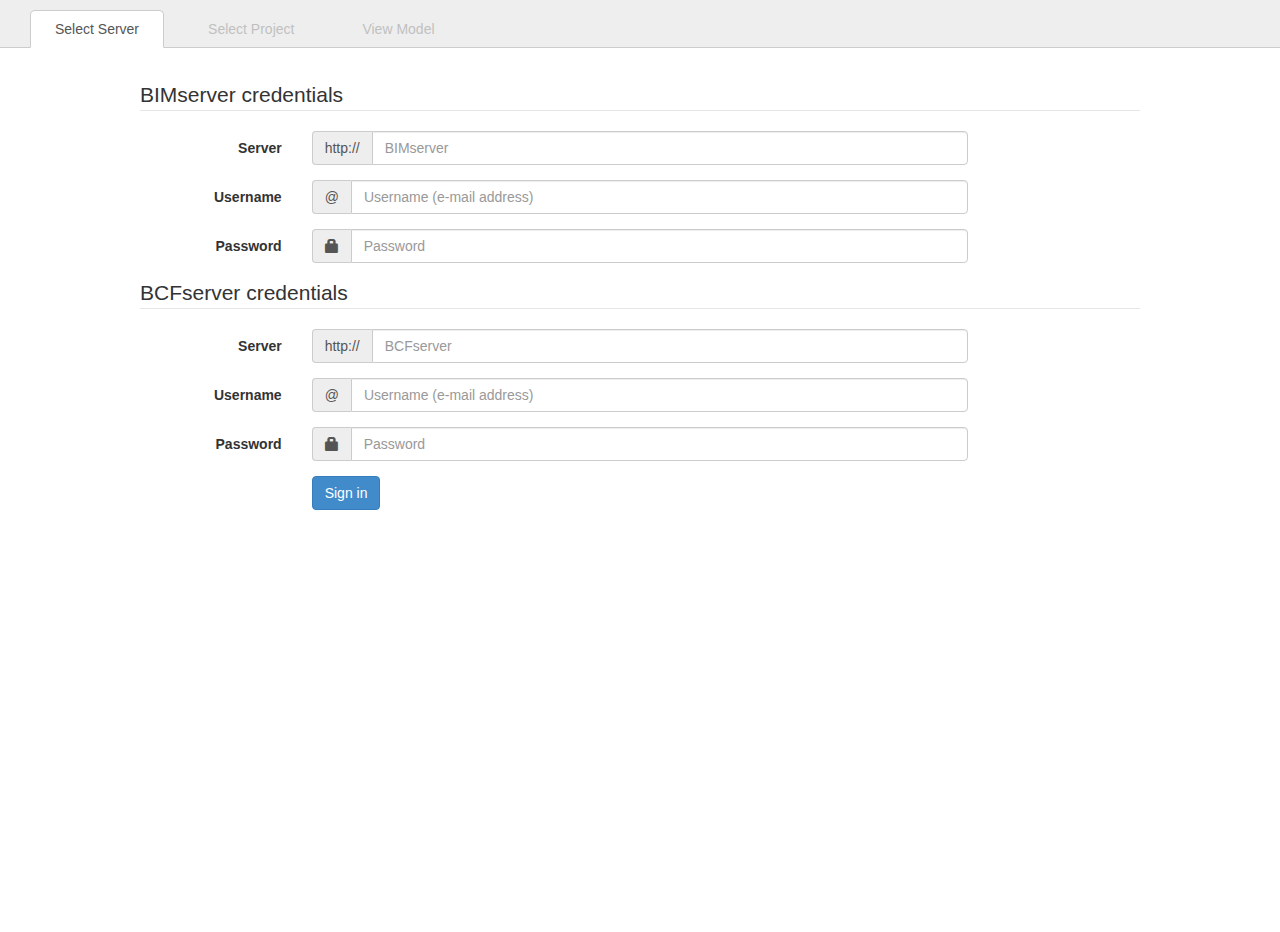
<file: BCF-Forum/consideration-forum/index.html>
<!DOCTYPE html>
<html>
<head>
  <title>BCF Forum</title>
  <meta charset="utf-8">
  
  <script type="text/javascript" src="./js/lib/moment.min.js"></script>
  <script type="text/javascript" src="./bimsurfer/lib/jquery-1.10.2/jquery-1.10.2.min.js"></script>
  <script type="text/javascript" src="./bimsurfer/lib/jquery-1.10.2/jquery.cookie.js"></script>
  <script type="text/javascript" src="./bimsurfer/lib/jquery-ui-1.10.3.custom/js/jquery-ui-1.10.3.custom.js"></script>
  <script type="text/javascript" src="./js/lib/jquery.tablesorter.js"></script>

  <!-- Scripts below are intended for development setup -->  
  <!--
  <script type="text/javascript">
  	var require = {
  	    baseUrl: ".",
  	    paths: {
  	    	"app": "js/app",
  	        "dojo": "js/dojo",
  	        "dijit": "js/dijit",
  	        "dojox": "js/dojox",
  	        "put-selector": "js/put-selector"
  	    }
  	}
  </script>
  <script type="text/javascript" data-main="js/app/main" src="./js/require.js"></script>
  -->
  
  <!-- Scripts below are intended for deployment setup -->
  <script type="text/javascript" src="./js/built/dojo/dojo.js"></script>
  <script type="text/javascript" src="./js/built/scenejsPluginDeps/canvas2image.js"></script>
  <script type="text/javascript"> 
  	require(["app/app"], function(app) { app.start(); }); 
  	require.config = function() {};
  </script>
  <!-- End of conditional scripts -->
  
  <script type="text/javascript" src="./bimsurfer/lib/scenejs-4.0/scenejs.js"></script>
  <script type="text/javascript" src="./bimsurfer/api/BIMSURFER.js"></script>
  <script type="text/javascript" src="./bimsurfer/api/SceneJS.js"></script>
  <script type="text/javascript" src="./bimsurfer/api/Constants.js"></script>
  <script type="text/javascript" src="./bimsurfer/api/ProgressLoader.js"></script>
  <script type="text/javascript" src="./bimsurfer/api/Types/Light.js"></script>
  <script type="text/javascript" src="./bimsurfer/api/Types/Light/Ambient.js"></script>
  <script type="text/javascript" src="./bimsurfer/api/Types/Light/Sun.js"></script>
  <script type="text/javascript" src="./bimsurfer/api/Control.js"></script>
  <script type="text/javascript" src="./bimsurfer/api/Control.js"></script>
  <script type="text/javascript" src="./bimsurfer/api/Control/ClickSelect.js"></script>
  <script type="text/javascript" src="./bimsurfer/api/Control/LayerList.js"></script>
  <script type="text/javascript" src="./bimsurfer/api/Control/ProgressBar.js"></script>
  <script type="text/javascript" src="./bimsurfer/api/Control/PickFlyOrbit.js"></script>
  <script type="text/javascript" src="./bimsurfer/api/Control/ObjectTreeView.js"></script>
  <script type="text/javascript" src="./bimsurfer/api/Events.js"></script>
  <script type="text/javascript" src="./bimsurfer/api/StringView.js"></script>
  <script type="text/javascript" src="./bimsurfer/api/GeometryLoader.js"></script>
  <script type="text/javascript" src="./bimsurfer/api/AsyncStream.js"></script>
  <script type="text/javascript" src="./bimsurfer/api/DataInputStream.js"></script>
  <script type="text/javascript" src="./bimsurfer/api/Viewer.js"></script>
  <script type="text/javascript" src="./bimsurfer/api/Util.js"></script>
  
  <link rel="stylesheet" href="./bimsurfer/lib/jquery-ui-1.10.3.custom/css/custom-theme/jquery-ui-1.10.3.custom.css" type="text/css">
  <link rel="stylesheet" href="./bimviews/css/bootstrap.min.css" type="text/css">
  <link rel="stylesheet" href="./bimviews/css/bootstrap-vert-tabs.css" type="text/css">
  <link rel="stylesheet" href="./css/main.css" type="text/css">
  
</head>

<body class='loading'>
  <div id='supermain' data-dojo-type='dijit/layout/TabContainer'>
    <div data-dojo-type='dijit/layout/ContentPane' title="Select Server" id="cpLogin">
      <div class="header"></div>

      <div class="form">
        <form id="loginForm" class="loginForm form-horizontal login">
          <legend>BIMserver credentials</legend>

          <div class="serverAddressDiv form-group">
            <label class="col-lg-2 control-label" for="inputServer">Server</label>

            <div class="col-lg-8">
              <div class="input-group">
                <span class="input-group-addon">http://</span> <input type="text" name="bimServerAddress" id="inputServer" class="form-control" placeholder="BIMserver">
              </div>
            </div>
          </div>

          <div class="form-group">
            <label class="col-lg-2 control-label" for="inputEmail">Username</label>

            <div class="col-lg-8">
              <div class="input-group">
                <span class="input-group-addon">@</span> <input type="email" name="bimServerUser" class="form-control username" id="inputEmail" placeholder="Username (e-mail address)">
              </div>
            </div>
          </div>

          <div class="form-group">
            <label class="col-lg-2 control-label" for="inputPassword">Password</label>

            <div class="col-lg-8">
              <div class="input-group">
              	<span class="input-group-addon"><i class="glyphicon glyphicon-lock"></i></span>
                <input type="password" name="bimServerPassword" class="form-control password" id="inputPassword" placeholder="Password">
              </div>
            </div>
          </div>
          
          <div id='bcfServerCredentials'>
          <legend>BCFserver credentials</legend>

          <div class="serverAddressDiv form-group">
            <label class="col-lg-2 control-label" for="inputServer2">Server</label>

            <div class="col-lg-8">
              <div class="input-group">
                <span class="input-group-addon">http://</span> <input type="text" name="bcfServerAddress" id="inputServer2" class="form-control" placeholder="BCFserver">
              </div>
            </div>
          </div>

          <div class="form-group">
            <label class="col-lg-2 control-label" for="inputEmail2">Username</label>

            <div class="col-lg-8">
              <div class="input-group">
                <span class="input-group-addon">@</span> <input type="email" name="bcfServerUser" class="form-control username" id="inputEmail2" placeholder="Username (e-mail address)">
              </div>
            </div>
          </div>

          <div class="form-group">
            <label class="col-lg-2 control-label" for="inputPassword2">Password</label>

            <div class="col-lg-8">
              <div class="input-group">
                <span class="input-group-addon"><i class="glyphicon glyphicon-lock"></i></span>
                <input type="password" name="bcfServerPassword" class="form-control password" id="inputPassword2" placeholder="Password">
              </div>
            </div>
          </div>
          </div> <!-- end of bcfServerCredentials -->
          
          <div id="loginError"></div>

          <div class="form-group" id="loginButtonContainer">
            <div class="col-lg-offset-2 col-lg-10">
              <input id="loginButton" type="submit" class="btn loginButton btn-primary" value="Sign in">
            </div>
          </div>

          <div class="form-group" id="logoutButtonContainer">
            <div class="col-lg-offset-2 col-lg-10">
              <input id="logoutButton" type="reset" class="btn loginButton btn-primary" value="Sign out">
            </div>
          </div>
        </form>
      </div>
    </div>

    <div data-dojo-type='dijit/layout/ContentPane' title='Select Project' disabled='disabled' id='cpProjects'>
      <form class="projectsForm">
        <legend>Select your project</legend>

        <table class="projectsTable table table-hover">
          <thead>
            <tr>
              <th>Name</th>

              <th>Sub Projects</th>

              <th>Revisions</th>
            </tr>
          </thead>

          <tbody id='projectsBody'></tbody>
        </table>
      </form>
    </div>

    <div data-dojo-type='dijit/layout/ContentPane' title='View Model' disabled='disabled' id='cpView'>
      <div id='main' data-dojo-type='dijit/layout/BorderContainer' data-dojo-props="gutters: false, liveSplitters:true" title="View">
        <div data-dojo-type='dijit/layout/BorderContainer' data-dojo-props="region: 'left', splitter: true, liveSplitters: true" style='width:60%'>
          <div data-dojo-type='dijit/layout/ContentPane' data-dojo-props="region: 'top', splitter: true" style='height:80%' id='cpViewer'>
            <div id='viewport' class='viewer' style='width:100%;height:100%;'></div>

            <div id="layer_list">
              <h2>Layers</h2>

              <div class="data"></div>
            </div>

            <div id="loadingPercentage" class='loading'>
              0%
            </div>
          </div>

          <div data-dojo-type='RevisionList' data-dojo-props="region: 'center', splitter: true" id="revisionList"></div>
        </div>

        <div id='bcIssues' data-dojo-type='dijit/layout/BorderContainer' data-dojo-props="region: 'center', gutters: false, liveSplitters:true">
          <div data-dojo-type='dijit/layout/ContentPane' class="unfilteredList" data-dojo-props="region: 'center', splitter: true" id="cpIssues">
            <h1 class='issue_header'>Issues (<span id='issueCount'></span>)</h1>

            <button id="addIssueButton" type="button" class="btn btn-primary">Add issue</button>

            <div data-dojo-type="dijit/form/DropDownButton" class="btn btn-default" id="filterButton">
              <span class="btn btn-default">Filter</span>

              <div id="filterMenu" data-dojo-type="dijit/TooltipDialog"></div>
            </div>

            <div id="clearFilterButtonContainer">
              <div class="col-lg-3">
                <button id="clearFilterButton" type="button" class="btn btn-default">Show all</button>
              </div>

              <div class="col-lg-7" id="filterText"></div>
            </div>

            <table id="issuesTable" class="issuesTable table table-hover">
              <thead>
                <tr>
                  <th class='thumbnailCell'>&nbsp;</th>
                 
                  <th>Title</th>

                  <th>Assignee</th>

                  <th>Label</th>

                  <th>Status</th>

                  <th>Type</th>

                  <th>Priority</th>

                  <th class='date'>Date</th>

                  <th class='ncomments'>&nbsp;</th>
                </tr>
              </thead>

              <tbody id='issuesBody'></tbody>
            </table>
          </div>

          <div data-dojo-type='dijit/layout/ContentPane' data-dojo-props="region: 'bottom', splitter: true" id="cpIssueComments">
            <h1 class="issue_header comment_header">Comments</h1>

            <table id="commentsTable" class="table">
              <thead>
                <tr>
                  <th>Author</th>

                  <th>Comment</th>

                  <th>Topic Status</th>

                  <th>Priority</th>

                  <th>Date</th>
                </tr>
              </thead>

              <tbody id='commentsBody'></tbody>
            </table>
            
            <h1 class="issue_header add_comment_header">Add comment</h1>

            <div class="form">
              <form id="addCommentForm" class="commentForm form-horizontal">
                <div class="commentDiv form-group">
                  <label class="col-lg-2 control-label" for="inputServer">Comment</label>

                  <div class="col-lg-8">
                    <input type="text" name="commentText" id="inputCommentText" class="form-control" placeholder="Comment">
                  </div>
                </div>

                <div class="form-group">
                  <label class="col-lg-2 control-label" for="addCommentPriority">Priority</label>

                  <div class="col-lg-8">
                    <select id='addCommentPriority' name='Priority' class='form-control'>
                      </select>
                  </div>
                </div>

                <div class="form-group">
                  <label class="col-lg-2 control-label" for="addCommentTopicStatus">Topic Status</label>

                  <div class="col-lg-8">
                    <select id='addCommentTopicStatus' name='TopicStatus' class='form-control'>
                      </select>
                  </div>
                </div>

                <div class="form-group">
                  <div class="col-lg-offset-2 col-lg-10">
                    <input id="addCommentButton" type="submit" class="btn btn-primary" value="Add comment">
                  </div>
                </div>
              </form>
            </div>
          </div>
        </div>
      </div>
    </div>
  </div>
  <script type="text/javascript">
    window.credentials = {
    };
  </script>
</body>
</html>
</file>
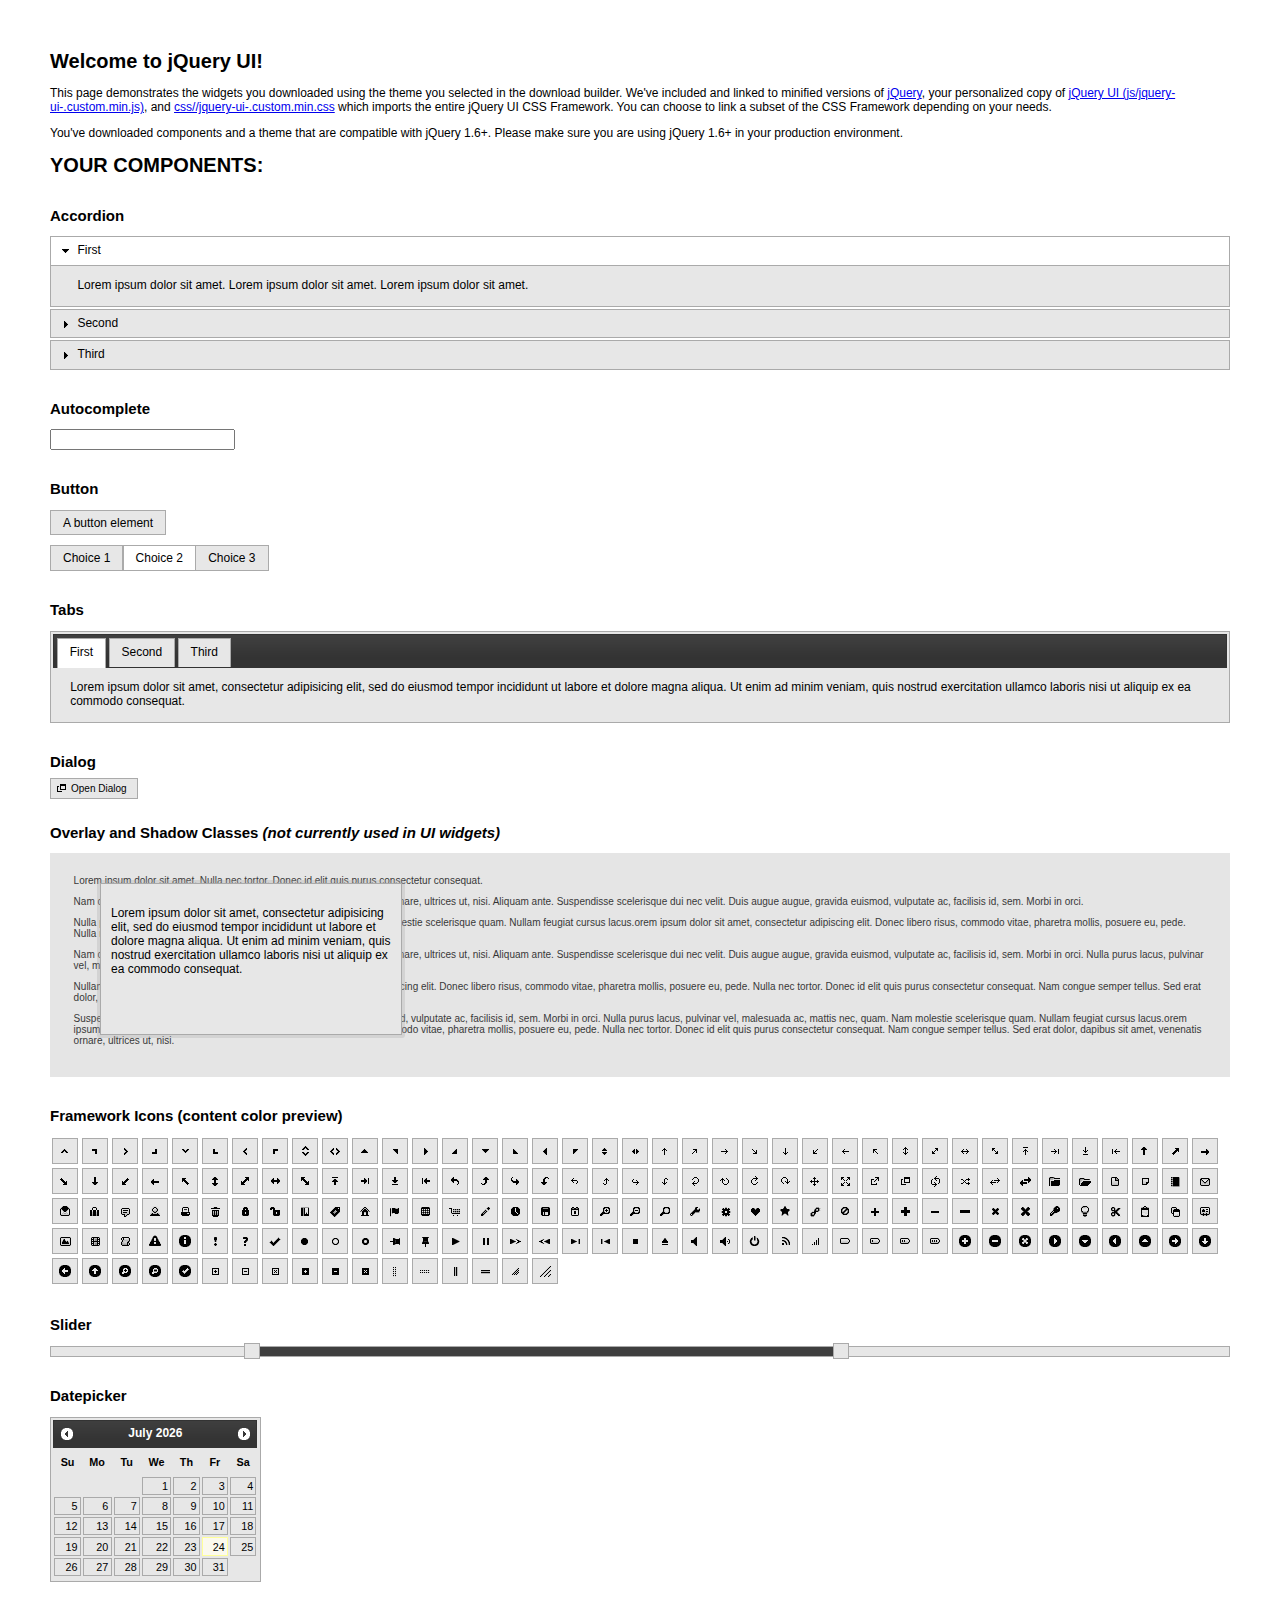
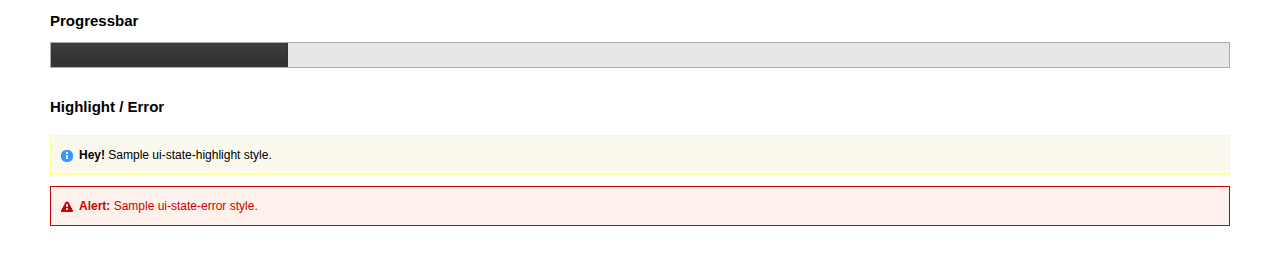
<file: BCF-Forum/consideration-forum/lib/jquery-ui-1.10.3.custom/index.html>
<!doctype html>
<html lang="us">
<head>
	<meta charset="utf-8">
	<title>jQuery UI Example Page</title>
	<link href="css/custom-theme/jquery-ui-1.10.3.custom.css" rel="stylesheet">
	<script src="js/jquery-1.9.1.js"></script>
	<script src="js/jquery-ui-1.10.3.custom.js"></script>
	<script>
	$(function() {
		
		$( "#accordion" ).accordion();
		

		
		var availableTags = [
			"ActionScript",
			"AppleScript",
			"Asp",
			"BASIC",
			"C",
			"C++",
			"Clojure",
			"COBOL",
			"ColdFusion",
			"Erlang",
			"Fortran",
			"Groovy",
			"Haskell",
			"Java",
			"JavaScript",
			"Lisp",
			"Perl",
			"PHP",
			"Python",
			"Ruby",
			"Scala",
			"Scheme"
		];
		$( "#autocomplete" ).autocomplete({
			source: availableTags
		});
		

		
		$( "#button" ).button();
		$( "#radioset" ).buttonset();
		

		
		$( "#tabs" ).tabs();
		

		
		$( "#dialog" ).dialog({
			autoOpen: false,
			width: 400,
			buttons: [
				{
					text: "Ok",
					click: function() {
						$( this ).dialog( "close" );
					}
				},
				{
					text: "Cancel",
					click: function() {
						$( this ).dialog( "close" );
					}
				}
			]
		});

		// Link to open the dialog
		$( "#dialog-link" ).click(function( event ) {
			$( "#dialog" ).dialog( "open" );
			event.preventDefault();
		});
		

		
		$( "#datepicker" ).datepicker({
			inline: true
		});
		

		
		$( "#slider" ).slider({
			range: true,
			values: [ 17, 67 ]
		});
		

		
		$( "#progressbar" ).progressbar({
			value: 20
		});
		

		// Hover states on the static widgets
		$( "#dialog-link, #icons li" ).hover(
			function() {
				$( this ).addClass( "ui-state-hover" );
			},
			function() {
				$( this ).removeClass( "ui-state-hover" );
			}
		);
	});
	</script>
	<style>
	body{
		font: 62.5% "Trebuchet MS", sans-serif;
		margin: 50px;
	}
	.demoHeaders {
		margin-top: 2em;
	}
	#dialog-link {
		padding: .4em 1em .4em 20px;
		text-decoration: none;
		position: relative;
	}
	#dialog-link span.ui-icon {
		margin: 0 5px 0 0;
		position: absolute;
		left: .2em;
		top: 50%;
		margin-top: -8px;
	}
	#icons {
		margin: 0;
		padding: 0;
	}
	#icons li {
		margin: 2px;
		position: relative;
		padding: 4px 0;
		cursor: pointer;
		float: left;
		list-style: none;
	}
	#icons span.ui-icon {
		float: left;
		margin: 0 4px;
	}
	.fakewindowcontain .ui-widget-overlay {
		position: absolute;
	}
	</style>
</head>
<body>

<h1>Welcome to jQuery UI!</h1>

<div class="ui-widget">
	<p>This page demonstrates the widgets you downloaded using the theme you selected in the download builder. We've included and linked to minified versions of <a href="js/jquery-1.9.1.js">jQuery</a>, your personalized copy of <a href="js/jquery-ui-.custom.min.js">jQuery UI (js/jquery-ui-.custom.min.js)</a>, and <a href="css//jquery-ui-.custom.min.css">css//jquery-ui-.custom.min.css</a> which imports the entire jQuery UI CSS Framework. You can choose to link a subset of the CSS Framework depending on your needs. </p>
	<p>You've downloaded components and a theme that are compatible with jQuery 1.6+. Please make sure you are using jQuery 1.6+ in your production environment.</p>
</div>

<h1>YOUR COMPONENTS:</h1>


<!-- Accordion -->
<h2 class="demoHeaders">Accordion</h2>
<div id="accordion">
	<h3>First</h3>
	<div>Lorem ipsum dolor sit amet. Lorem ipsum dolor sit amet. Lorem ipsum dolor sit amet.</div>
	<h3>Second</h3>
	<div>Phasellus mattis tincidunt nibh.</div>
	<h3>Third</h3>
	<div>Nam dui erat, auctor a, dignissim quis.</div>
</div>



<!-- Autocomplete -->
<h2 class="demoHeaders">Autocomplete</h2>
<div>
	<input id="autocomplete" title="type &quot;a&quot;">
</div>



<!-- Button -->
<h2 class="demoHeaders">Button</h2>
<button id="button">A button element</button>
<form style="margin-top: 1em;">
	<div id="radioset">
		<input type="radio" id="radio1" name="radio"><label for="radio1">Choice 1</label>
		<input type="radio" id="radio2" name="radio" checked="checked"><label for="radio2">Choice 2</label>
		<input type="radio" id="radio3" name="radio"><label for="radio3">Choice 3</label>
	</div>
</form>



<!-- Tabs -->
<h2 class="demoHeaders">Tabs</h2>
<div id="tabs">
	<ul>
		<li><a href="#tabs-1">First</a></li>
		<li><a href="#tabs-2">Second</a></li>
		<li><a href="#tabs-3">Third</a></li>
	</ul>
	<div id="tabs-1">Lorem ipsum dolor sit amet, consectetur adipisicing elit, sed do eiusmod tempor incididunt ut labore et dolore magna aliqua. Ut enim ad minim veniam, quis nostrud exercitation ullamco laboris nisi ut aliquip ex ea commodo consequat.</div>
	<div id="tabs-2">Phasellus mattis tincidunt nibh. Cras orci urna, blandit id, pretium vel, aliquet ornare, felis. Maecenas scelerisque sem non nisl. Fusce sed lorem in enim dictum bibendum.</div>
	<div id="tabs-3">Nam dui erat, auctor a, dignissim quis, sollicitudin eu, felis. Pellentesque nisi urna, interdum eget, sagittis et, consequat vestibulum, lacus. Mauris porttitor ullamcorper augue.</div>
</div>



<!-- Dialog NOTE: Dialog is not generated by UI in this demo so it can be visually styled in themeroller-->
<h2 class="demoHeaders">Dialog</h2>
<p><a href="#" id="dialog-link" class="ui-state-default ui-corner-all"><span class="ui-icon ui-icon-newwin"></span>Open Dialog</a></p>

<h2 class="demoHeaders">Overlay and Shadow Classes <em>(not currently used in UI widgets)</em></h2>
<div style="position: relative; width: 96%; height: 200px; padding:1% 2%; overflow:hidden;" class="fakewindowcontain">
	<p>Lorem ipsum dolor sit amet,  Nulla nec tortor. Donec id elit quis purus consectetur consequat. </p><p>Nam congue semper tellus. Sed erat dolor, dapibus sit amet, venenatis ornare, ultrices ut, nisi. Aliquam ante. Suspendisse scelerisque dui nec velit. Duis augue augue, gravida euismod, vulputate ac, facilisis id, sem. Morbi in orci. </p><p>Nulla purus lacus, pulvinar vel, malesuada ac, mattis nec, quam. Nam molestie scelerisque quam. Nullam feugiat cursus lacus.orem ipsum dolor sit amet, consectetur adipiscing elit. Donec libero risus, commodo vitae, pharetra mollis, posuere eu, pede. Nulla nec tortor. Donec id elit quis purus consectetur consequat. </p><p>Nam congue semper tellus. Sed erat dolor, dapibus sit amet, venenatis ornare, ultrices ut, nisi. Aliquam ante. Suspendisse scelerisque dui nec velit. Duis augue augue, gravida euismod, vulputate ac, facilisis id, sem. Morbi in orci. Nulla purus lacus, pulvinar vel, malesuada ac, mattis nec, quam. Nam molestie scelerisque quam. </p><p>Nullam feugiat cursus lacus.orem ipsum dolor sit amet, consectetur adipiscing elit. Donec libero risus, commodo vitae, pharetra mollis, posuere eu, pede. Nulla nec tortor. Donec id elit quis purus consectetur consequat. Nam congue semper tellus. Sed erat dolor, dapibus sit amet, venenatis ornare, ultrices ut, nisi. Aliquam ante. </p><p>Suspendisse scelerisque dui nec velit. Duis augue augue, gravida euismod, vulputate ac, facilisis id, sem. Morbi in orci. Nulla purus lacus, pulvinar vel, malesuada ac, mattis nec, quam. Nam molestie scelerisque quam. Nullam feugiat cursus lacus.orem ipsum dolor sit amet, consectetur adipiscing elit. Donec libero risus, commodo vitae, pharetra mollis, posuere eu, pede. Nulla nec tortor. Donec id elit quis purus consectetur consequat. Nam congue semper tellus. Sed erat dolor, dapibus sit amet, venenatis ornare, ultrices ut, nisi. </p>

	<!-- ui-dialog -->
	<div class="ui-overlay"><div class="ui-widget-overlay"></div><div class="ui-widget-shadow ui-corner-all" style="width: 302px; height: 152px; position: absolute; left: 50px; top: 30px;"></div></div>
	<div style="position: absolute; width: 280px; height: 130px;left: 50px; top: 30px; padding: 10px;" class="ui-widget ui-widget-content ui-corner-all">
		<div class="ui-dialog-content ui-widget-content" style="background: none; border: 0;">
			<p>Lorem ipsum dolor sit amet, consectetur adipisicing elit, sed do eiusmod tempor incididunt ut labore et dolore magna aliqua. Ut enim ad minim veniam, quis nostrud exercitation ullamco laboris nisi ut aliquip ex ea commodo consequat.</p>
		</div>
	</div>

</div>

<!-- ui-dialog -->
<div id="dialog" title="Dialog Title">
	<p>Lorem ipsum dolor sit amet, consectetur adipisicing elit, sed do eiusmod tempor incididunt ut labore et dolore magna aliqua. Ut enim ad minim veniam, quis nostrud exercitation ullamco laboris nisi ut aliquip ex ea commodo consequat.</p>
</div>



<h2 class="demoHeaders">Framework Icons (content color preview)</h2>
<ul id="icons" class="ui-widget ui-helper-clearfix">
	<li class="ui-state-default ui-corner-all" title=".ui-icon-carat-1-n"><span class="ui-icon ui-icon-carat-1-n"></span></li>
	<li class="ui-state-default ui-corner-all" title=".ui-icon-carat-1-ne"><span class="ui-icon ui-icon-carat-1-ne"></span></li>
	<li class="ui-state-default ui-corner-all" title=".ui-icon-carat-1-e"><span class="ui-icon ui-icon-carat-1-e"></span></li>
	<li class="ui-state-default ui-corner-all" title=".ui-icon-carat-1-se"><span class="ui-icon ui-icon-carat-1-se"></span></li>
	<li class="ui-state-default ui-corner-all" title=".ui-icon-carat-1-s"><span class="ui-icon ui-icon-carat-1-s"></span></li>
	<li class="ui-state-default ui-corner-all" title=".ui-icon-carat-1-sw"><span class="ui-icon ui-icon-carat-1-sw"></span></li>
	<li class="ui-state-default ui-corner-all" title=".ui-icon-carat-1-w"><span class="ui-icon ui-icon-carat-1-w"></span></li>
	<li class="ui-state-default ui-corner-all" title=".ui-icon-carat-1-nw"><span class="ui-icon ui-icon-carat-1-nw"></span></li>
	<li class="ui-state-default ui-corner-all" title=".ui-icon-carat-2-n-s"><span class="ui-icon ui-icon-carat-2-n-s"></span></li>
	<li class="ui-state-default ui-corner-all" title=".ui-icon-carat-2-e-w"><span class="ui-icon ui-icon-carat-2-e-w"></span></li>
	<li class="ui-state-default ui-corner-all" title=".ui-icon-triangle-1-n"><span class="ui-icon ui-icon-triangle-1-n"></span></li>
	<li class="ui-state-default ui-corner-all" title=".ui-icon-triangle-1-ne"><span class="ui-icon ui-icon-triangle-1-ne"></span></li>
	<li class="ui-state-default ui-corner-all" title=".ui-icon-triangle-1-e"><span class="ui-icon ui-icon-triangle-1-e"></span></li>
	<li class="ui-state-default ui-corner-all" title=".ui-icon-triangle-1-se"><span class="ui-icon ui-icon-triangle-1-se"></span></li>
	<li class="ui-state-default ui-corner-all" title=".ui-icon-triangle-1-s"><span class="ui-icon ui-icon-triangle-1-s"></span></li>
	<li class="ui-state-default ui-corner-all" title=".ui-icon-triangle-1-sw"><span class="ui-icon ui-icon-triangle-1-sw"></span></li>
	<li class="ui-state-default ui-corner-all" title=".ui-icon-triangle-1-w"><span class="ui-icon ui-icon-triangle-1-w"></span></li>
	<li class="ui-state-default ui-corner-all" title=".ui-icon-triangle-1-nw"><span class="ui-icon ui-icon-triangle-1-nw"></span></li>
	<li class="ui-state-default ui-corner-all" title=".ui-icon-triangle-2-n-s"><span class="ui-icon ui-icon-triangle-2-n-s"></span></li>
	<li class="ui-state-default ui-corner-all" title=".ui-icon-triangle-2-e-w"><span class="ui-icon ui-icon-triangle-2-e-w"></span></li>
	<li class="ui-state-default ui-corner-all" title=".ui-icon-arrow-1-n"><span class="ui-icon ui-icon-arrow-1-n"></span></li>
	<li class="ui-state-default ui-corner-all" title=".ui-icon-arrow-1-ne"><span class="ui-icon ui-icon-arrow-1-ne"></span></li>
	<li class="ui-state-default ui-corner-all" title=".ui-icon-arrow-1-e"><span class="ui-icon ui-icon-arrow-1-e"></span></li>
	<li class="ui-state-default ui-corner-all" title=".ui-icon-arrow-1-se"><span class="ui-icon ui-icon-arrow-1-se"></span></li>
	<li class="ui-state-default ui-corner-all" title=".ui-icon-arrow-1-s"><span class="ui-icon ui-icon-arrow-1-s"></span></li>
	<li class="ui-state-default ui-corner-all" title=".ui-icon-arrow-1-sw"><span class="ui-icon ui-icon-arrow-1-sw"></span></li>
	<li class="ui-state-default ui-corner-all" title=".ui-icon-arrow-1-w"><span class="ui-icon ui-icon-arrow-1-w"></span></li>
	<li class="ui-state-default ui-corner-all" title=".ui-icon-arrow-1-nw"><span class="ui-icon ui-icon-arrow-1-nw"></span></li>
	<li class="ui-state-default ui-corner-all" title=".ui-icon-arrow-2-n-s"><span class="ui-icon ui-icon-arrow-2-n-s"></span></li>
	<li class="ui-state-default ui-corner-all" title=".ui-icon-arrow-2-ne-sw"><span class="ui-icon ui-icon-arrow-2-ne-sw"></span></li>
	<li class="ui-state-default ui-corner-all" title=".ui-icon-arrow-2-e-w"><span class="ui-icon ui-icon-arrow-2-e-w"></span></li>
	<li class="ui-state-default ui-corner-all" title=".ui-icon-arrow-2-se-nw"><span class="ui-icon ui-icon-arrow-2-se-nw"></span></li>
	<li class="ui-state-default ui-corner-all" title=".ui-icon-arrowstop-1-n"><span class="ui-icon ui-icon-arrowstop-1-n"></span></li>
	<li class="ui-state-default ui-corner-all" title=".ui-icon-arrowstop-1-e"><span class="ui-icon ui-icon-arrowstop-1-e"></span></li>
	<li class="ui-state-default ui-corner-all" title=".ui-icon-arrowstop-1-s"><span class="ui-icon ui-icon-arrowstop-1-s"></span></li>
	<li class="ui-state-default ui-corner-all" title=".ui-icon-arrowstop-1-w"><span class="ui-icon ui-icon-arrowstop-1-w"></span></li>
	<li class="ui-state-default ui-corner-all" title=".ui-icon-arrowthick-1-n"><span class="ui-icon ui-icon-arrowthick-1-n"></span></li>
	<li class="ui-state-default ui-corner-all" title=".ui-icon-arrowthick-1-ne"><span class="ui-icon ui-icon-arrowthick-1-ne"></span></li>
	<li class="ui-state-default ui-corner-all" title=".ui-icon-arrowthick-1-e"><span class="ui-icon ui-icon-arrowthick-1-e"></span></li>
	<li class="ui-state-default ui-corner-all" title=".ui-icon-arrowthick-1-se"><span class="ui-icon ui-icon-arrowthick-1-se"></span></li>
	<li class="ui-state-default ui-corner-all" title=".ui-icon-arrowthick-1-s"><span class="ui-icon ui-icon-arrowthick-1-s"></span></li>
	<li class="ui-state-default ui-corner-all" title=".ui-icon-arrowthick-1-sw"><span class="ui-icon ui-icon-arrowthick-1-sw"></span></li>
	<li class="ui-state-default ui-corner-all" title=".ui-icon-arrowthick-1-w"><span class="ui-icon ui-icon-arrowthick-1-w"></span></li>
	<li class="ui-state-default ui-corner-all" title=".ui-icon-arrowthick-1-nw"><span class="ui-icon ui-icon-arrowthick-1-nw"></span></li>
	<li class="ui-state-default ui-corner-all" title=".ui-icon-arrowthick-2-n-s"><span class="ui-icon ui-icon-arrowthick-2-n-s"></span></li>
	<li class="ui-state-default ui-corner-all" title=".ui-icon-arrowthick-2-ne-sw"><span class="ui-icon ui-icon-arrowthick-2-ne-sw"></span></li>
	<li class="ui-state-default ui-corner-all" title=".ui-icon-arrowthick-2-e-w"><span class="ui-icon ui-icon-arrowthick-2-e-w"></span></li>
	<li class="ui-state-default ui-corner-all" title=".ui-icon-arrowthick-2-se-nw"><span class="ui-icon ui-icon-arrowthick-2-se-nw"></span></li>
	<li class="ui-state-default ui-corner-all" title=".ui-icon-arrowthickstop-1-n"><span class="ui-icon ui-icon-arrowthickstop-1-n"></span></li>
	<li class="ui-state-default ui-corner-all" title=".ui-icon-arrowthickstop-1-e"><span class="ui-icon ui-icon-arrowthickstop-1-e"></span></li>
	<li class="ui-state-default ui-corner-all" title=".ui-icon-arrowthickstop-1-s"><span class="ui-icon ui-icon-arrowthickstop-1-s"></span></li>
	<li class="ui-state-default ui-corner-all" title=".ui-icon-arrowthickstop-1-w"><span class="ui-icon ui-icon-arrowthickstop-1-w"></span></li>
	<li class="ui-state-default ui-corner-all" title=".ui-icon-arrowreturnthick-1-w"><span class="ui-icon ui-icon-arrowreturnthick-1-w"></span></li>
	<li class="ui-state-default ui-corner-all" title=".ui-icon-arrowreturnthick-1-n"><span class="ui-icon ui-icon-arrowreturnthick-1-n"></span></li>
	<li class="ui-state-default ui-corner-all" title=".ui-icon-arrowreturnthick-1-e"><span class="ui-icon ui-icon-arrowreturnthick-1-e"></span></li>
	<li class="ui-state-default ui-corner-all" title=".ui-icon-arrowreturnthick-1-s"><span class="ui-icon ui-icon-arrowreturnthick-1-s"></span></li>
	<li class="ui-state-default ui-corner-all" title=".ui-icon-arrowreturn-1-w"><span class="ui-icon ui-icon-arrowreturn-1-w"></span></li>
	<li class="ui-state-default ui-corner-all" title=".ui-icon-arrowreturn-1-n"><span class="ui-icon ui-icon-arrowreturn-1-n"></span></li>
	<li class="ui-state-default ui-corner-all" title=".ui-icon-arrowreturn-1-e"><span class="ui-icon ui-icon-arrowreturn-1-e"></span></li>
	<li class="ui-state-default ui-corner-all" title=".ui-icon-arrowreturn-1-s"><span class="ui-icon ui-icon-arrowreturn-1-s"></span></li>
	<li class="ui-state-default ui-corner-all" title=".ui-icon-arrowrefresh-1-w"><span class="ui-icon ui-icon-arrowrefresh-1-w"></span></li>
	<li class="ui-state-default ui-corner-all" title=".ui-icon-arrowrefresh-1-n"><span class="ui-icon ui-icon-arrowrefresh-1-n"></span></li>
	<li class="ui-state-default ui-corner-all" title=".ui-icon-arrowrefresh-1-e"><span class="ui-icon ui-icon-arrowrefresh-1-e"></span></li>
	<li class="ui-state-default ui-corner-all" title=".ui-icon-arrowrefresh-1-s"><span class="ui-icon ui-icon-arrowrefresh-1-s"></span></li>
	<li class="ui-state-default ui-corner-all" title=".ui-icon-arrow-4"><span class="ui-icon ui-icon-arrow-4"></span></li>
	<li class="ui-state-default ui-corner-all" title=".ui-icon-arrow-4-diag"><span class="ui-icon ui-icon-arrow-4-diag"></span></li>
	<li class="ui-state-default ui-corner-all" title=".ui-icon-extlink"><span class="ui-icon ui-icon-extlink"></span></li>
	<li class="ui-state-default ui-corner-all" title=".ui-icon-newwin"><span class="ui-icon ui-icon-newwin"></span></li>
	<li class="ui-state-default ui-corner-all" title=".ui-icon-refresh"><span class="ui-icon ui-icon-refresh"></span></li>
	<li class="ui-state-default ui-corner-all" title=".ui-icon-shuffle"><span class="ui-icon ui-icon-shuffle"></span></li>
	<li class="ui-state-default ui-corner-all" title=".ui-icon-transfer-e-w"><span class="ui-icon ui-icon-transfer-e-w"></span></li>
	<li class="ui-state-default ui-corner-all" title=".ui-icon-transferthick-e-w"><span class="ui-icon ui-icon-transferthick-e-w"></span></li>
	<li class="ui-state-default ui-corner-all" title=".ui-icon-folder-collapsed"><span class="ui-icon ui-icon-folder-collapsed"></span></li>
	<li class="ui-state-default ui-corner-all" title=".ui-icon-folder-open"><span class="ui-icon ui-icon-folder-open"></span></li>
	<li class="ui-state-default ui-corner-all" title=".ui-icon-document"><span class="ui-icon ui-icon-document"></span></li>
	<li class="ui-state-default ui-corner-all" title=".ui-icon-document-b"><span class="ui-icon ui-icon-document-b"></span></li>
	<li class="ui-state-default ui-corner-all" title=".ui-icon-note"><span class="ui-icon ui-icon-note"></span></li>
	<li class="ui-state-default ui-corner-all" title=".ui-icon-mail-closed"><span class="ui-icon ui-icon-mail-closed"></span></li>
	<li class="ui-state-default ui-corner-all" title=".ui-icon-mail-open"><span class="ui-icon ui-icon-mail-open"></span></li>
	<li class="ui-state-default ui-corner-all" title=".ui-icon-suitcase"><span class="ui-icon ui-icon-suitcase"></span></li>
	<li class="ui-state-default ui-corner-all" title=".ui-icon-comment"><span class="ui-icon ui-icon-comment"></span></li>
	<li class="ui-state-default ui-corner-all" title=".ui-icon-person"><span class="ui-icon ui-icon-person"></span></li>
	<li class="ui-state-default ui-corner-all" title=".ui-icon-print"><span class="ui-icon ui-icon-print"></span></li>
	<li class="ui-state-default ui-corner-all" title=".ui-icon-trash"><span class="ui-icon ui-icon-trash"></span></li>
	<li class="ui-state-default ui-corner-all" title=".ui-icon-locked"><span class="ui-icon ui-icon-locked"></span></li>
	<li class="ui-state-default ui-corner-all" title=".ui-icon-unlocked"><span class="ui-icon ui-icon-unlocked"></span></li>
	<li class="ui-state-default ui-corner-all" title=".ui-icon-bookmark"><span class="ui-icon ui-icon-bookmark"></span></li>
	<li class="ui-state-default ui-corner-all" title=".ui-icon-tag"><span class="ui-icon ui-icon-tag"></span></li>
	<li class="ui-state-default ui-corner-all" title=".ui-icon-home"><span class="ui-icon ui-icon-home"></span></li>
	<li class="ui-state-default ui-corner-all" title=".ui-icon-flag"><span class="ui-icon ui-icon-flag"></span></li>
	<li class="ui-state-default ui-corner-all" title=".ui-icon-calculator"><span class="ui-icon ui-icon-calculator"></span></li>
	<li class="ui-state-default ui-corner-all" title=".ui-icon-cart"><span class="ui-icon ui-icon-cart"></span></li>
	<li class="ui-state-default ui-corner-all" title=".ui-icon-pencil"><span class="ui-icon ui-icon-pencil"></span></li>
	<li class="ui-state-default ui-corner-all" title=".ui-icon-clock"><span class="ui-icon ui-icon-clock"></span></li>
	<li class="ui-state-default ui-corner-all" title=".ui-icon-disk"><span class="ui-icon ui-icon-disk"></span></li>
	<li class="ui-state-default ui-corner-all" title=".ui-icon-calendar"><span class="ui-icon ui-icon-calendar"></span></li>
	<li class="ui-state-default ui-corner-all" title=".ui-icon-zoomin"><span class="ui-icon ui-icon-zoomin"></span></li>
	<li class="ui-state-default ui-corner-all" title=".ui-icon-zoomout"><span class="ui-icon ui-icon-zoomout"></span></li>
	<li class="ui-state-default ui-corner-all" title=".ui-icon-search"><span class="ui-icon ui-icon-search"></span></li>
	<li class="ui-state-default ui-corner-all" title=".ui-icon-wrench"><span class="ui-icon ui-icon-wrench"></span></li>
	<li class="ui-state-default ui-corner-all" title=".ui-icon-gear"><span class="ui-icon ui-icon-gear"></span></li>
	<li class="ui-state-default ui-corner-all" title=".ui-icon-heart"><span class="ui-icon ui-icon-heart"></span></li>
	<li class="ui-state-default ui-corner-all" title=".ui-icon-star"><span class="ui-icon ui-icon-star"></span></li>
	<li class="ui-state-default ui-corner-all" title=".ui-icon-link"><span class="ui-icon ui-icon-link"></span></li>
	<li class="ui-state-default ui-corner-all" title=".ui-icon-cancel"><span class="ui-icon ui-icon-cancel"></span></li>
	<li class="ui-state-default ui-corner-all" title=".ui-icon-plus"><span class="ui-icon ui-icon-plus"></span></li>
	<li class="ui-state-default ui-corner-all" title=".ui-icon-plusthick"><span class="ui-icon ui-icon-plusthick"></span></li>
	<li class="ui-state-default ui-corner-all" title=".ui-icon-minus"><span class="ui-icon ui-icon-minus"></span></li>
	<li class="ui-state-default ui-corner-all" title=".ui-icon-minusthick"><span class="ui-icon ui-icon-minusthick"></span></li>
	<li class="ui-state-default ui-corner-all" title=".ui-icon-close"><span class="ui-icon ui-icon-close"></span></li>
	<li class="ui-state-default ui-corner-all" title=".ui-icon-closethick"><span class="ui-icon ui-icon-closethick"></span></li>
	<li class="ui-state-default ui-corner-all" title=".ui-icon-key"><span class="ui-icon ui-icon-key"></span></li>
	<li class="ui-state-default ui-corner-all" title=".ui-icon-lightbulb"><span class="ui-icon ui-icon-lightbulb"></span></li>
	<li class="ui-state-default ui-corner-all" title=".ui-icon-scissors"><span class="ui-icon ui-icon-scissors"></span></li>
	<li class="ui-state-default ui-corner-all" title=".ui-icon-clipboard"><span class="ui-icon ui-icon-clipboard"></span></li>
	<li class="ui-state-default ui-corner-all" title=".ui-icon-copy"><span class="ui-icon ui-icon-copy"></span></li>
	<li class="ui-state-default ui-corner-all" title=".ui-icon-contact"><span class="ui-icon ui-icon-contact"></span></li>
	<li class="ui-state-default ui-corner-all" title=".ui-icon-image"><span class="ui-icon ui-icon-image"></span></li>
	<li class="ui-state-default ui-corner-all" title=".ui-icon-video"><span class="ui-icon ui-icon-video"></span></li>
	<li class="ui-state-default ui-corner-all" title=".ui-icon-script"><span class="ui-icon ui-icon-script"></span></li>
	<li class="ui-state-default ui-corner-all" title=".ui-icon-alert"><span class="ui-icon ui-icon-alert"></span></li>
	<li class="ui-state-default ui-corner-all" title=".ui-icon-info"><span class="ui-icon ui-icon-info"></span></li>
	<li class="ui-state-default ui-corner-all" title=".ui-icon-notice"><span class="ui-icon ui-icon-notice"></span></li>
	<li class="ui-state-default ui-corner-all" title=".ui-icon-help"><span class="ui-icon ui-icon-help"></span></li>
	<li class="ui-state-default ui-corner-all" title=".ui-icon-check"><span class="ui-icon ui-icon-check"></span></li>
	<li class="ui-state-default ui-corner-all" title=".ui-icon-bullet"><span class="ui-icon ui-icon-bullet"></span></li>
	<li class="ui-state-default ui-corner-all" title=".ui-icon-radio-off"><span class="ui-icon ui-icon-radio-off"></span></li>
	<li class="ui-state-default ui-corner-all" title=".ui-icon-radio-on"><span class="ui-icon ui-icon-radio-on"></span></li>
	<li class="ui-state-default ui-corner-all" title=".ui-icon-pin-w"><span class="ui-icon ui-icon-pin-w"></span></li>
	<li class="ui-state-default ui-corner-all" title=".ui-icon-pin-s"><span class="ui-icon ui-icon-pin-s"></span></li>
	<li class="ui-state-default ui-corner-all" title=".ui-icon-play"><span class="ui-icon ui-icon-play"></span></li>
	<li class="ui-state-default ui-corner-all" title=".ui-icon-pause"><span class="ui-icon ui-icon-pause"></span></li>
	<li class="ui-state-default ui-corner-all" title=".ui-icon-seek-next"><span class="ui-icon ui-icon-seek-next"></span></li>
	<li class="ui-state-default ui-corner-all" title=".ui-icon-seek-prev"><span class="ui-icon ui-icon-seek-prev"></span></li>
	<li class="ui-state-default ui-corner-all" title=".ui-icon-seek-end"><span class="ui-icon ui-icon-seek-end"></span></li>
	<li class="ui-state-default ui-corner-all" title=".ui-icon-seek-first"><span class="ui-icon ui-icon-seek-first"></span></li>
	<li class="ui-state-default ui-corner-all" title=".ui-icon-stop"><span class="ui-icon ui-icon-stop"></span></li>
	<li class="ui-state-default ui-corner-all" title=".ui-icon-eject"><span class="ui-icon ui-icon-eject"></span></li>
	<li class="ui-state-default ui-corner-all" title=".ui-icon-volume-off"><span class="ui-icon ui-icon-volume-off"></span></li>
	<li class="ui-state-default ui-corner-all" title=".ui-icon-volume-on"><span class="ui-icon ui-icon-volume-on"></span></li>
	<li class="ui-state-default ui-corner-all" title=".ui-icon-power"><span class="ui-icon ui-icon-power"></span></li>
	<li class="ui-state-default ui-corner-all" title=".ui-icon-signal-diag"><span class="ui-icon ui-icon-signal-diag"></span></li>
	<li class="ui-state-default ui-corner-all" title=".ui-icon-signal"><span class="ui-icon ui-icon-signal"></span></li>
	<li class="ui-state-default ui-corner-all" title=".ui-icon-battery-0"><span class="ui-icon ui-icon-battery-0"></span></li>
	<li class="ui-state-default ui-corner-all" title=".ui-icon-battery-1"><span class="ui-icon ui-icon-battery-1"></span></li>
	<li class="ui-state-default ui-corner-all" title=".ui-icon-battery-2"><span class="ui-icon ui-icon-battery-2"></span></li>
	<li class="ui-state-default ui-corner-all" title=".ui-icon-battery-3"><span class="ui-icon ui-icon-battery-3"></span></li>
	<li class="ui-state-default ui-corner-all" title=".ui-icon-circle-plus"><span class="ui-icon ui-icon-circle-plus"></span></li>
	<li class="ui-state-default ui-corner-all" title=".ui-icon-circle-minus"><span class="ui-icon ui-icon-circle-minus"></span></li>
	<li class="ui-state-default ui-corner-all" title=".ui-icon-circle-close"><span class="ui-icon ui-icon-circle-close"></span></li>
	<li class="ui-state-default ui-corner-all" title=".ui-icon-circle-triangle-e"><span class="ui-icon ui-icon-circle-triangle-e"></span></li>
	<li class="ui-state-default ui-corner-all" title=".ui-icon-circle-triangle-s"><span class="ui-icon ui-icon-circle-triangle-s"></span></li>
	<li class="ui-state-default ui-corner-all" title=".ui-icon-circle-triangle-w"><span class="ui-icon ui-icon-circle-triangle-w"></span></li>
	<li class="ui-state-default ui-corner-all" title=".ui-icon-circle-triangle-n"><span class="ui-icon ui-icon-circle-triangle-n"></span></li>
	<li class="ui-state-default ui-corner-all" title=".ui-icon-circle-arrow-e"><span class="ui-icon ui-icon-circle-arrow-e"></span></li>
	<li class="ui-state-default ui-corner-all" title=".ui-icon-circle-arrow-s"><span class="ui-icon ui-icon-circle-arrow-s"></span></li>
	<li class="ui-state-default ui-corner-all" title=".ui-icon-circle-arrow-w"><span class="ui-icon ui-icon-circle-arrow-w"></span></li>
	<li class="ui-state-default ui-corner-all" title=".ui-icon-circle-arrow-n"><span class="ui-icon ui-icon-circle-arrow-n"></span></li>
	<li class="ui-state-default ui-corner-all" title=".ui-icon-circle-zoomin"><span class="ui-icon ui-icon-circle-zoomin"></span></li>
	<li class="ui-state-default ui-corner-all" title=".ui-icon-circle-zoomout"><span class="ui-icon ui-icon-circle-zoomout"></span></li>
	<li class="ui-state-default ui-corner-all" title=".ui-icon-circle-check"><span class="ui-icon ui-icon-circle-check"></span></li>
	<li class="ui-state-default ui-corner-all" title=".ui-icon-circlesmall-plus"><span class="ui-icon ui-icon-circlesmall-plus"></span></li>
	<li class="ui-state-default ui-corner-all" title=".ui-icon-circlesmall-minus"><span class="ui-icon ui-icon-circlesmall-minus"></span></li>
	<li class="ui-state-default ui-corner-all" title=".ui-icon-circlesmall-close"><span class="ui-icon ui-icon-circlesmall-close"></span></li>
	<li class="ui-state-default ui-corner-all" title=".ui-icon-squaresmall-plus"><span class="ui-icon ui-icon-squaresmall-plus"></span></li>
	<li class="ui-state-default ui-corner-all" title=".ui-icon-squaresmall-minus"><span class="ui-icon ui-icon-squaresmall-minus"></span></li>
	<li class="ui-state-default ui-corner-all" title=".ui-icon-squaresmall-close"><span class="ui-icon ui-icon-squaresmall-close"></span></li>
	<li class="ui-state-default ui-corner-all" title=".ui-icon-grip-dotted-vertical"><span class="ui-icon ui-icon-grip-dotted-vertical"></span></li>
	<li class="ui-state-default ui-corner-all" title=".ui-icon-grip-dotted-horizontal"><span class="ui-icon ui-icon-grip-dotted-horizontal"></span></li>
	<li class="ui-state-default ui-corner-all" title=".ui-icon-grip-solid-vertical"><span class="ui-icon ui-icon-grip-solid-vertical"></span></li>
	<li class="ui-state-default ui-corner-all" title=".ui-icon-grip-solid-horizontal"><span class="ui-icon ui-icon-grip-solid-horizontal"></span></li>
	<li class="ui-state-default ui-corner-all" title=".ui-icon-gripsmall-diagonal-se"><span class="ui-icon ui-icon-gripsmall-diagonal-se"></span></li>
	<li class="ui-state-default ui-corner-all" title=".ui-icon-grip-diagonal-se"><span class="ui-icon ui-icon-grip-diagonal-se"></span></li>
</ul>


<!-- Slider -->
<h2 class="demoHeaders">Slider</h2>
<div id="slider"></div>



<!-- Datepicker -->
<h2 class="demoHeaders">Datepicker</h2>
<div id="datepicker"></div>



<!-- Progressbar -->
<h2 class="demoHeaders">Progressbar</h2>
<div id="progressbar"></div>


<!-- Highlight / Error -->
<h2 class="demoHeaders">Highlight / Error</h2>
<div class="ui-widget">
	<div class="ui-state-highlight ui-corner-all" style="margin-top: 20px; padding: 0 .7em;">
		<p><span class="ui-icon ui-icon-info" style="float: left; margin-right: .3em;"></span>
		<strong>Hey!</strong> Sample ui-state-highlight style.</p>
	</div>
</div>
<br>
<div class="ui-widget">
	<div class="ui-state-error ui-corner-all" style="padding: 0 .7em;">
		<p><span class="ui-icon ui-icon-alert" style="float: left; margin-right: .3em;"></span>
		<strong>Alert:</strong> Sample ui-state-error style.</p>
	</div>
</div>

</body>
</html>
</file>
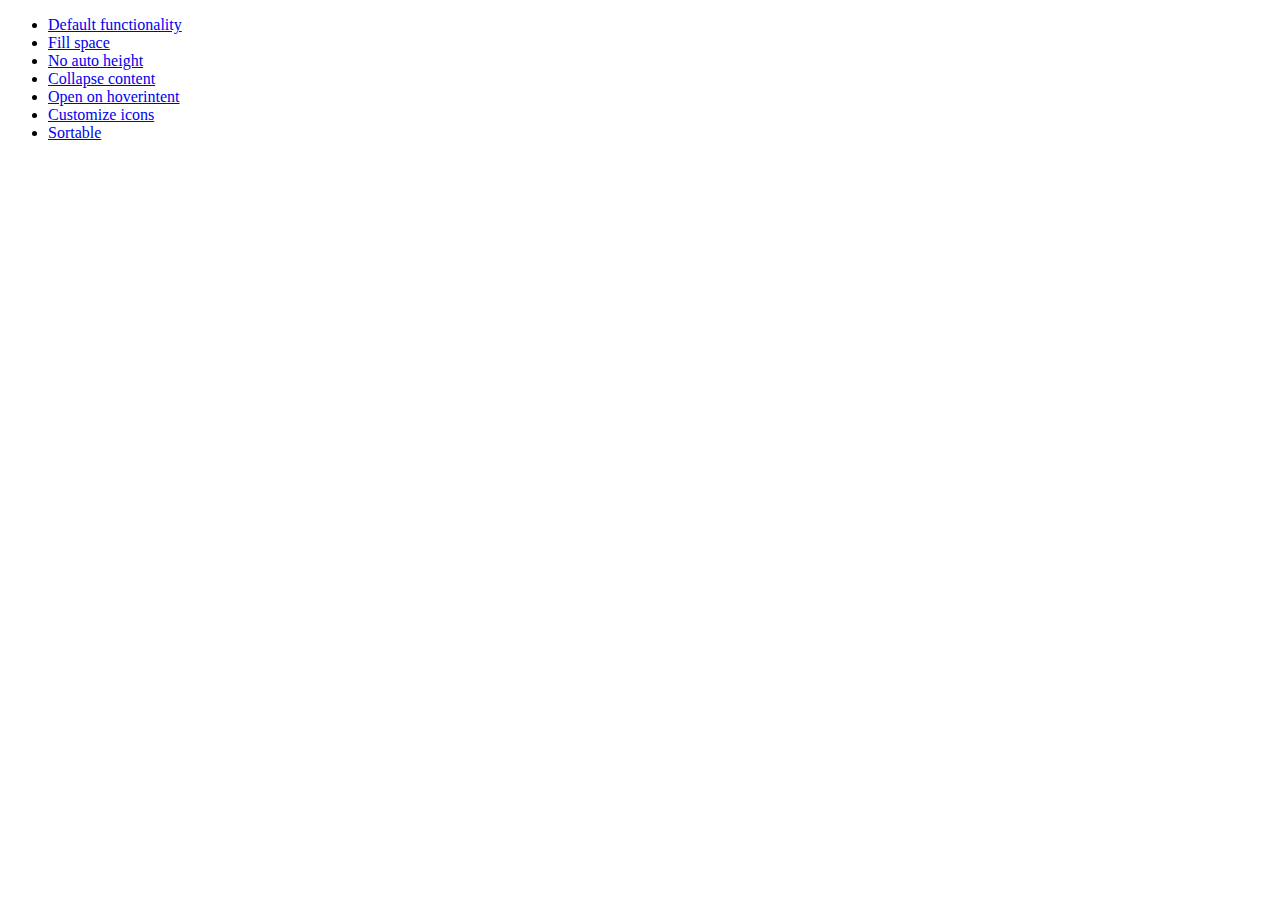
<file: BCF-Forum/consideration-forum/lib/jquery-ui-1.10.3.custom/development-bundle/demos/accordion/index.html>
<!doctype html>
<html lang="en">
<head>
	<meta charset="utf-8">
	<title>jQuery UI Accordion Demos</title>
</head>
<body>

<ul>
	<li><a href="default.html">Default functionality</a></li>
	<li><a href="fillspace.html">Fill space</a></li>
	<li><a href="no-auto-height.html">No auto height</a></li>
	<li><a href="collapsible.html">Collapse content</a></li>
	<li><a href="hoverintent.html">Open on hoverintent</a></li>
	<li><a href="custom-icons.html">Customize icons</a></li>
	<li><a href="sortable.html">Sortable</a></li>
</ul>

</body>
</html>
</file>
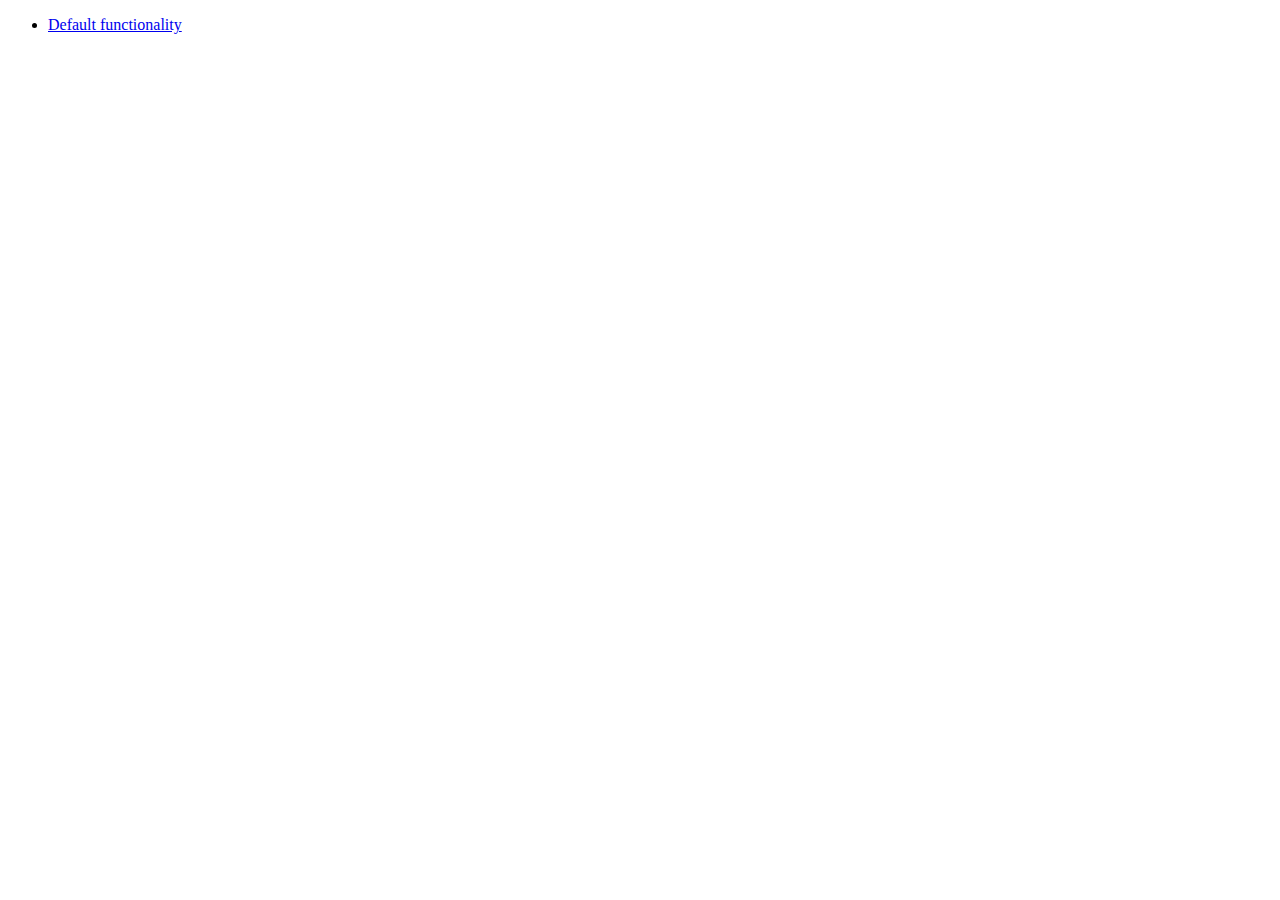
<file: BCF-Forum/consideration-forum/lib/jquery-ui-1.10.3.custom/development-bundle/demos/addClass/index.html>
<!doctype html>
<html lang="en">
<head>
	<meta charset="utf-8">
	<title>jQuery UI Effects Demos</title>
</head>
<body>

<ul>
	<li><a href="default.html">Default functionality</a></li>
</ul>

</body>
</html>
</file>
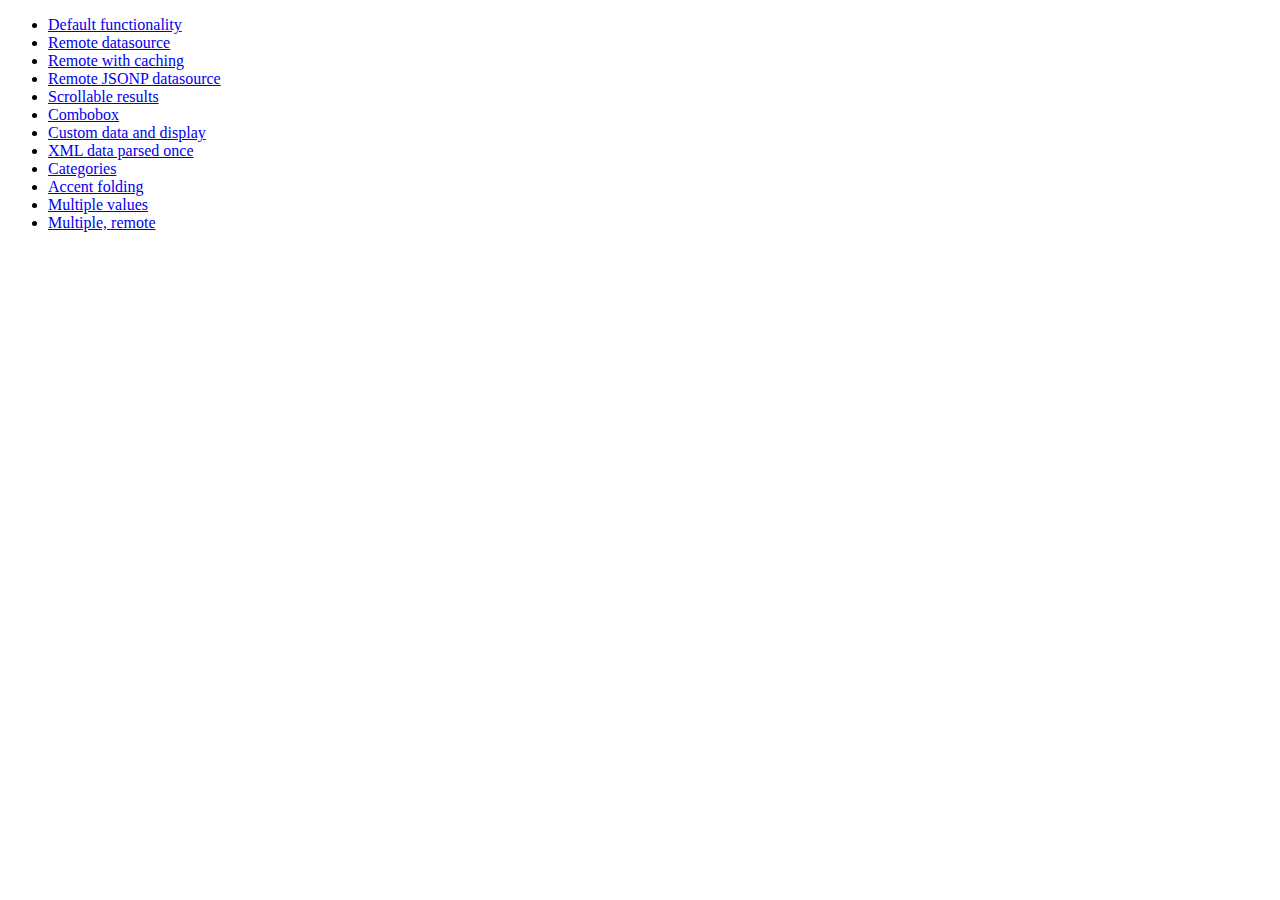
<file: BCF-Forum/consideration-forum/lib/jquery-ui-1.10.3.custom/development-bundle/demos/autocomplete/index.html>
<!doctype html>
<html lang="en">
<head>
	<meta charset="utf-8">
	<title>jQuery UI Autocomplete Demos</title>
</head>
<body>

<ul>
	<li><a href="default.html">Default functionality</a></li>
	<li><a href="remote.html">Remote datasource</a></li>
	<li><a href="remote-with-cache.html">Remote with caching</a></li>
	<li><a href="remote-jsonp.html">Remote JSONP datasource</a></li>
	<li><a href="maxheight.html">Scrollable results</a></li>
	<li><a href="combobox.html">Combobox</a></li>
	<li><a href="custom-data.html">Custom data and display</a></li>
	<li><a href="xml.html">XML data parsed once</a></li>
	<li><a href="categories.html">Categories</a></li>
	<li><a href="folding.html">Accent folding</a></li>
	<li><a href="multiple.html">Multiple values</a></li>
	<li><a href="multiple-remote.html">Multiple, remote</a></li>
</ul>

</body>
</html>
</file>
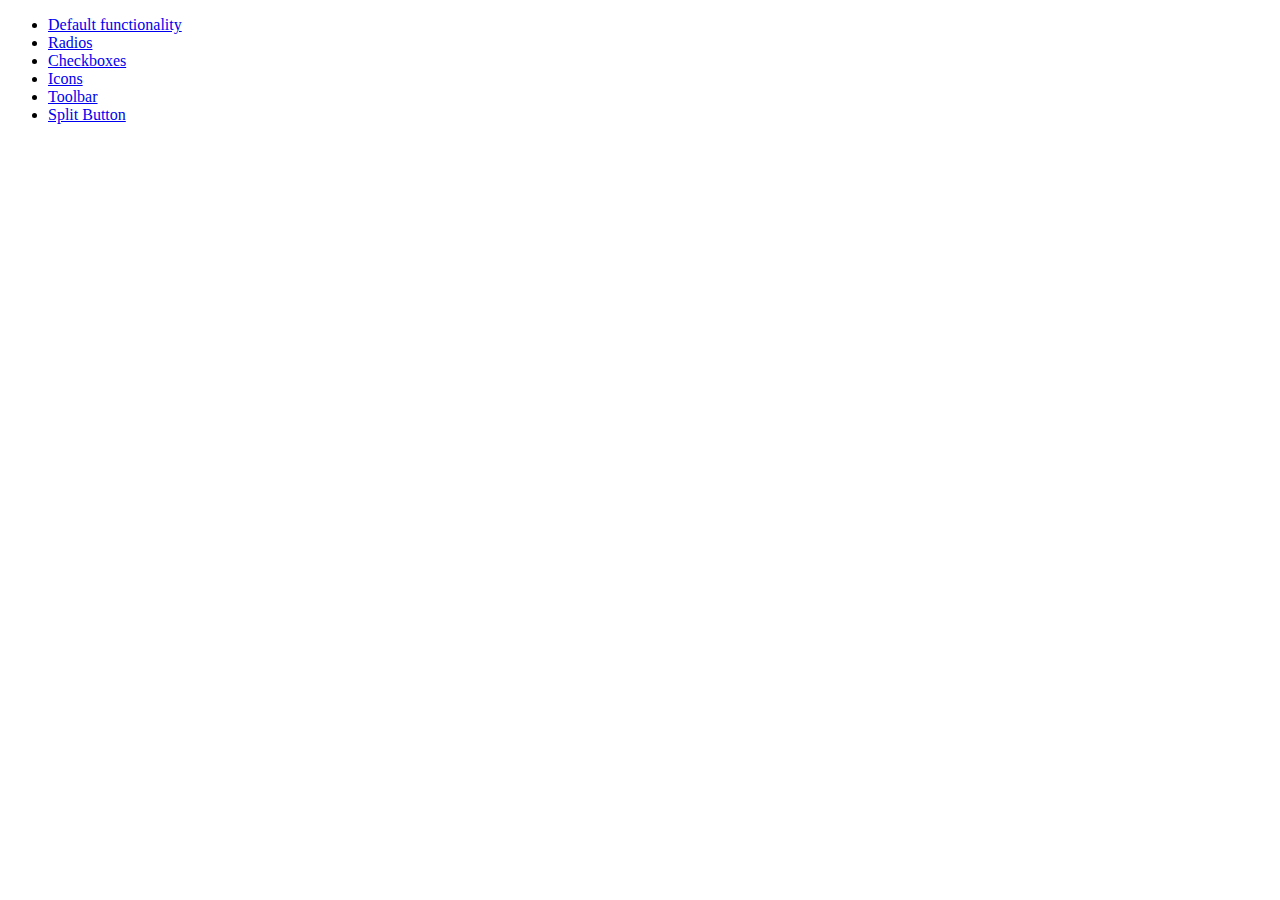
<file: BCF-Forum/consideration-forum/lib/jquery-ui-1.10.3.custom/development-bundle/demos/button/index.html>
<!doctype html>
<html lang="en">
<head>
	<meta charset="utf-8">
	<title>jQuery UI Button Demos</title>
</head>
<body>

<ul>
	<li><a href="default.html">Default functionality</a></li>
	<li><a href="radio.html">Radios</a></li>
	<li><a href="checkbox.html">Checkboxes</a></li>
	<li><a href="icons.html">Icons</a></li>
	<li><a href="toolbar.html">Toolbar</a></li>
	<li><a href="splitbutton.html">Split Button</a></li>
</ul>

</body>
</html>
</file>
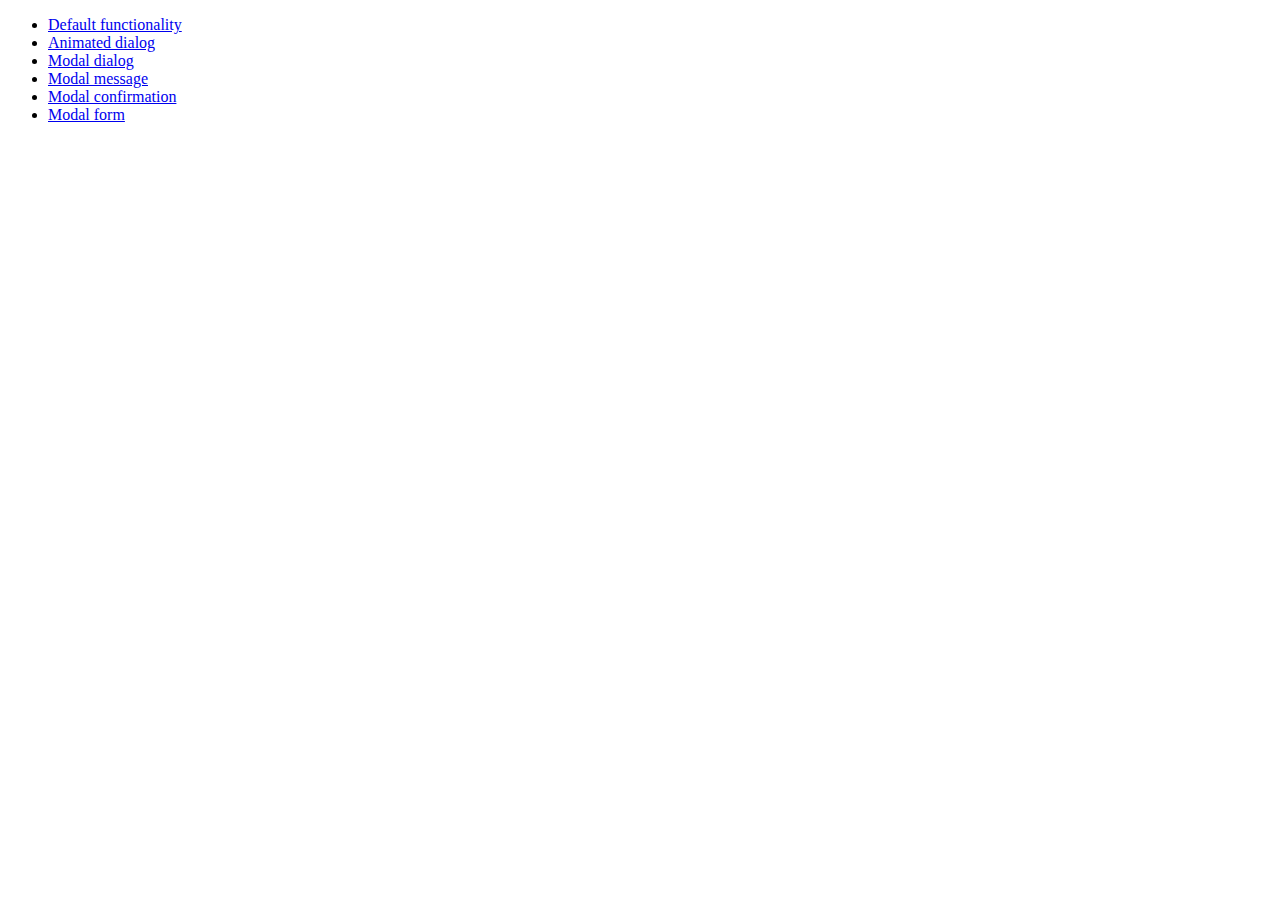
<file: BCF-Forum/consideration-forum/lib/jquery-ui-1.10.3.custom/development-bundle/demos/dialog/index.html>
<!doctype html>
<html lang="en">
<head>
	<meta charset="utf-8">
	<title>jQuery UI Dialog Demos</title>
</head>
<body>

<ul>
	<li><a href="default.html">Default functionality</a></li>
	<li><a href="animated.html">Animated dialog</a></li>
	<li><a href="modal.html">Modal dialog</a></li>
	<li><a href="modal-message.html">Modal message</a></li>
	<li><a href="modal-confirmation.html">Modal confirmation</a></li>
	<li><a href="modal-form.html">Modal form</a></li>
</ul>

</body>
</html>
</file>
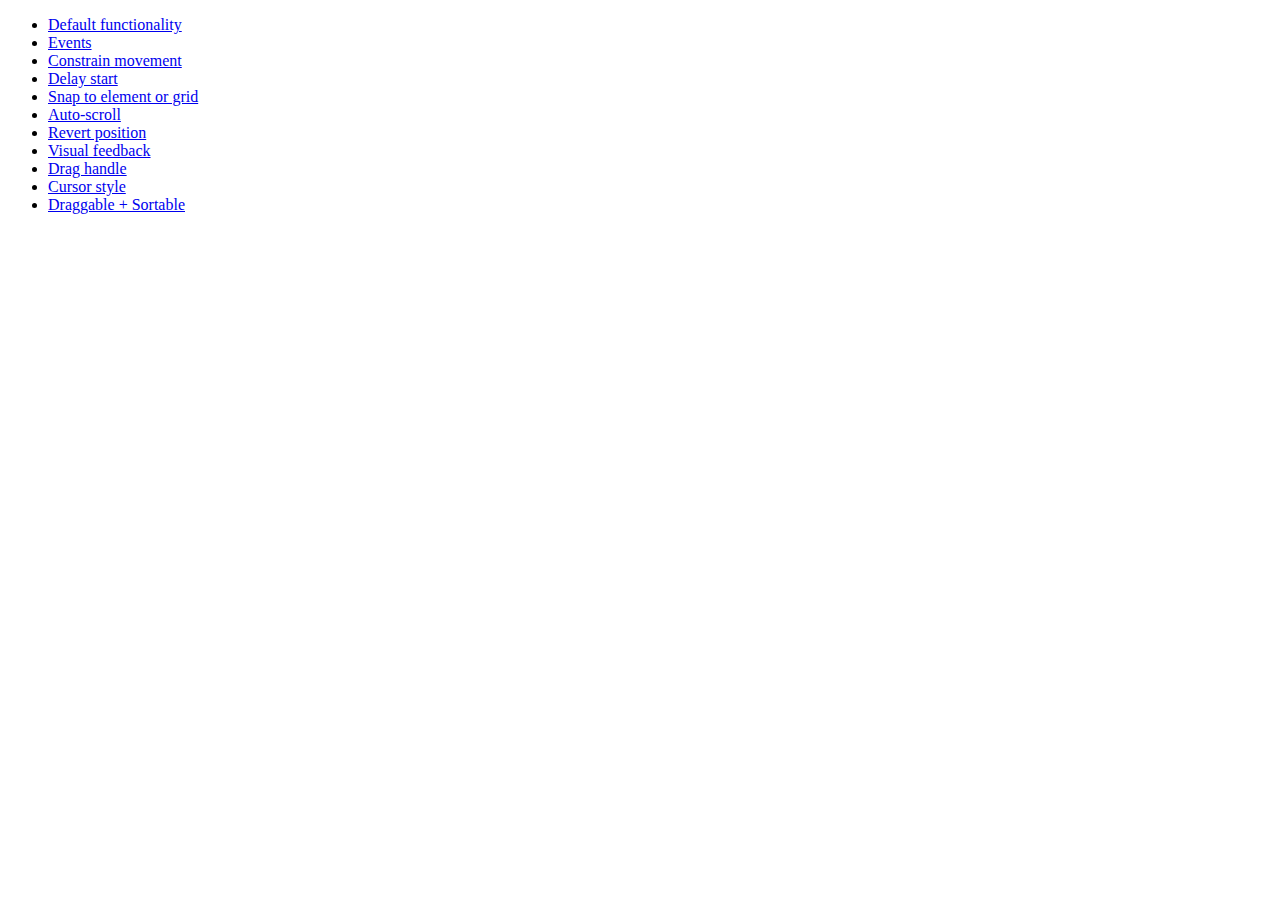
<file: BCF-Forum/consideration-forum/lib/jquery-ui-1.10.3.custom/development-bundle/demos/draggable/index.html>
<!doctype html>
<html lang="en">
<head>
	<meta charset="utf-8">
	<title>jQuery UI Draggable Demos</title>
</head>
<body>

<ul>
	<li><a href="default.html">Default functionality</a></li>
	<li><a href="events.html">Events</a></li>
	<li><a href="constrain-movement.html">Constrain movement</a></li>
	<li><a href="delay-start.html">Delay start</a></li>
	<li><a href="snap-to.html">Snap to element or grid</a></li>
	<li><a href="scroll.html">Auto-scroll</a></li>
	<li><a href="revert.html">Revert position</a></li>
	<li><a href="visual-feedback.html">Visual feedback</a></li>
	<li><a href="handle.html">Drag handle</a></li>
	<li><a href="cursor-style.html">Cursor style</a></li>
	<li><a href="sortable.html">Draggable + Sortable</a></li>
</ul>

</body>
</html>
</file>
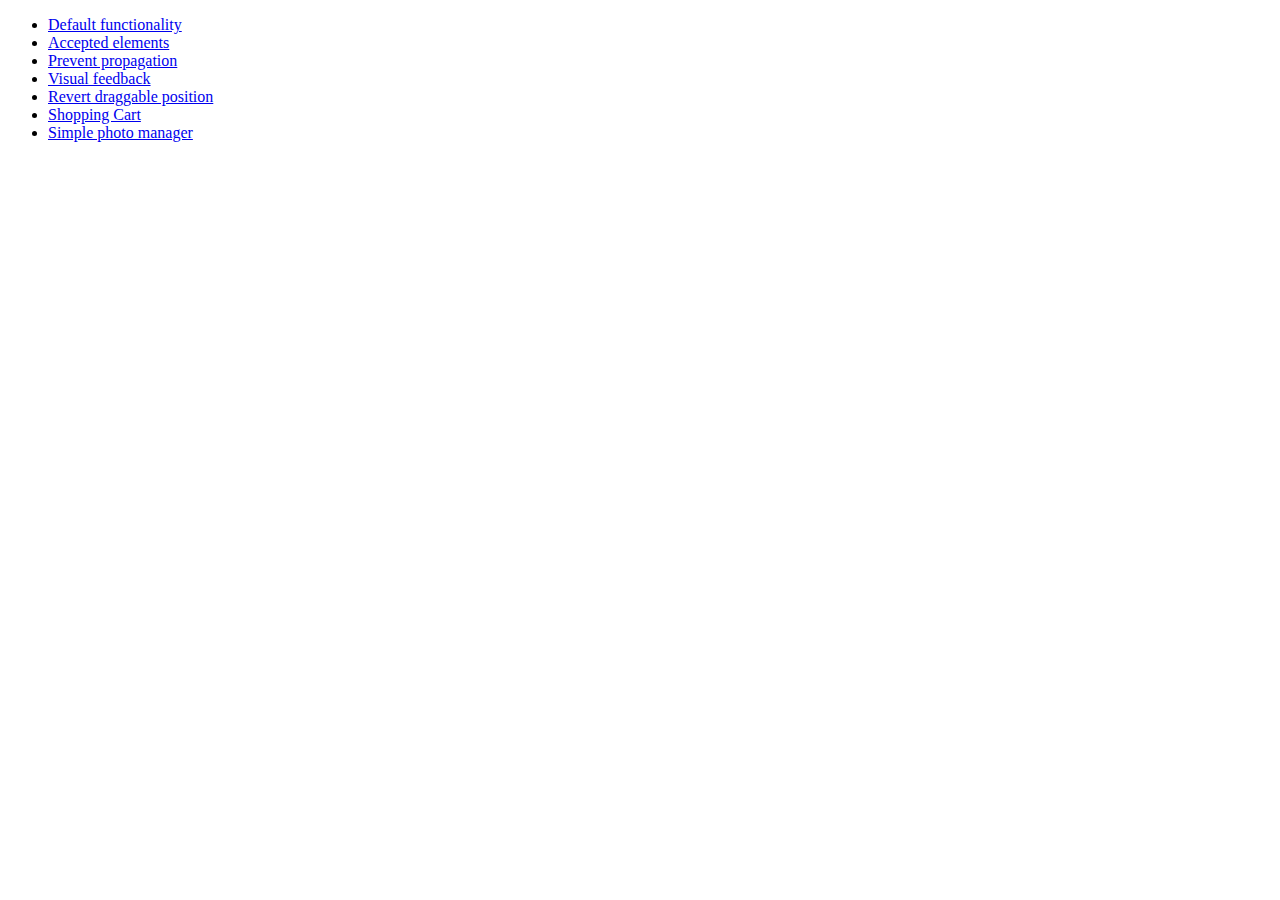
<file: BCF-Forum/consideration-forum/lib/jquery-ui-1.10.3.custom/development-bundle/demos/droppable/index.html>
<!doctype html>
<html lang="en">
<head>
	<meta charset="utf-8">
	<title>jQuery UI Droppable Demos</title>
</head>
<body>

<ul>
	<li><a href="default.html">Default functionality</a></li>
	<li><a href="accepted-elements.html">Accepted elements</a></li>
	<li><a href="propagation.html">Prevent propagation</a></li>
	<li><a href="visual-feedback.html">Visual feedback</a></li>
	<li><a href="revert.html">Revert draggable position</a></li>
	<li><a href="shopping-cart.html">Shopping Cart</a></li>
	<li><a href="photo-manager.html">Simple photo manager</a></li>
</ul>

</body>
</html>
</file>
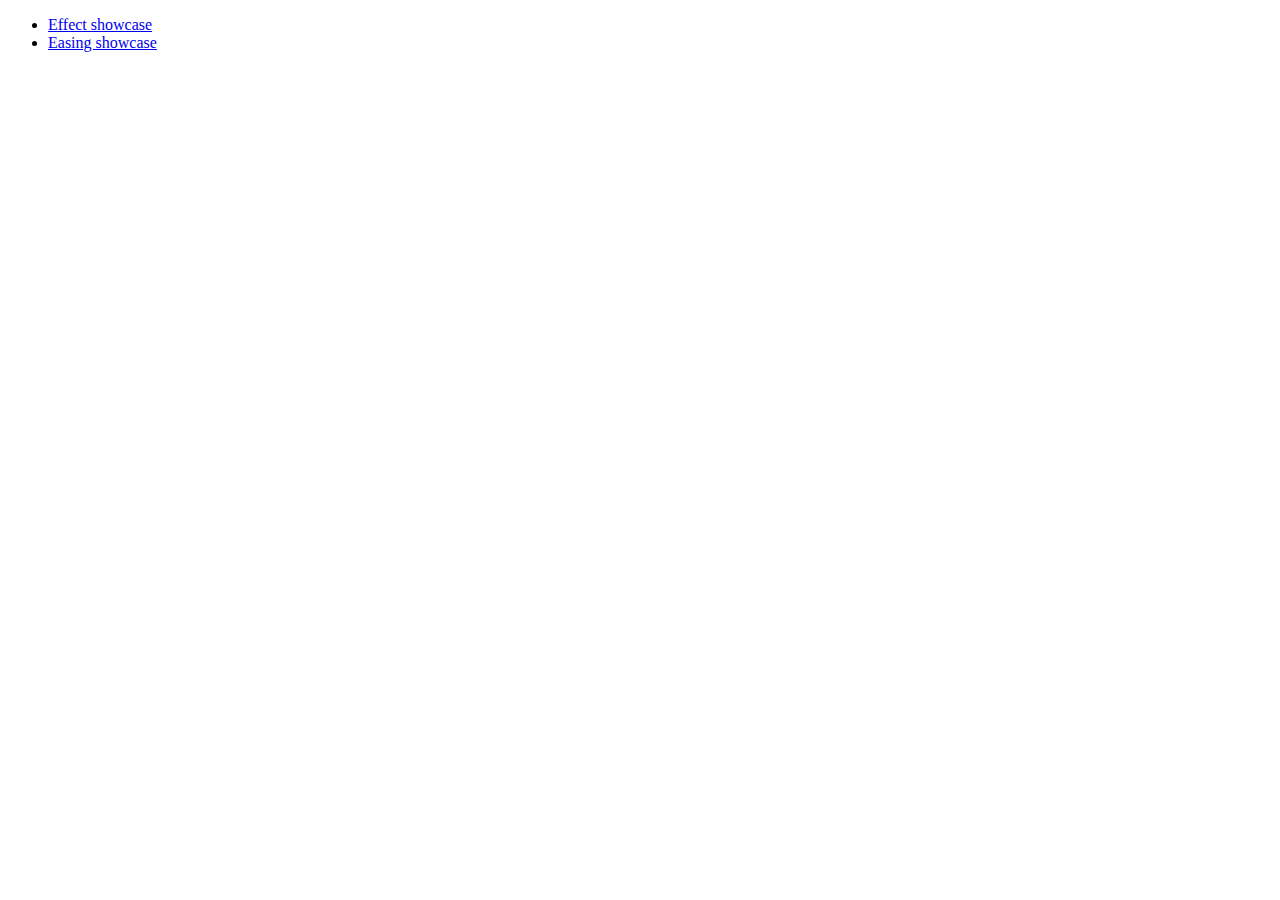
<file: BCF-Forum/consideration-forum/lib/jquery-ui-1.10.3.custom/development-bundle/demos/effect/index.html>
<!doctype html>
<html lang="en">
<head>
	<meta charset="utf-8">
	<title>jQuery UI Effects Demos</title>
</head>
<body>

<ul>
	<li><a href="default.html">Effect showcase</a></li>
	<li><a href="easing.html">Easing showcase</a></li>
</ul>

</body>
</html>
</file>
<file: BCF-Forum/consideration-forum/css/main.css>
html, body {
    width: 100%;
    height: 100%;
    margin: 0;
    overflow: hidden;
    background: #fff;
}

#supermain {
    width: 100%;
    height: 100%;
    visibility: hidden;
}

.dijitSplitter {
    border: solid 1px #ccc;
    background: #eee;
}

.dijitSplitterHover, .dijitSplitterActive {
    background: #ccc;
}

.dijitSplitterH {
    border-width: 1px 0;
    height: 5px;
}

.dijitSplitterV {
    border-width: 0 1px;
    width: 5px;
}

.ui-widget-overlay {
    display: none;
}

.dijitHidden div,
.tabStripButton {
    display: none;
}

.dijitTab {
    display: inline-block;
    padding: 8px 24px;
    margin: 10px 10px 0 10px;
    cursor: pointer;
    border-radius: 5px 5px 0 0;
}

.dijitTabChecked {
    border: solid 1px #ccc;
    border-bottom: solid 1px white;
    background: white;
}

.dijitTabDisabled {
    opacity: 0.3;
}

.dijitTabController {
    border-bottom: solid 1px #ccc;
    background-color: #eee;
    color: #555;
}

form.loginForm,
form.projectsForm {
    width: 1000px;
    margin: 32px auto 0 auto;
}

form.loginForm.login #logoutButtonContainer {
    display: none;
}

form.loginForm.logout #loginButtonContainer {
    display: none;
}

.projectsTable tbody tr,
.issuesTable tbody tr,
.projectsTable thead tr,
.issuesTable thead tr,
#commentsTable thead tr {
    cursor: pointer;
}

tbody tr.selected td {
    background-color: #428bca !important;
    color: white;
}

#timeline {
    height: 100%;
}

#timeline ul {
    list-style-type: none;
    padding: 0;
    margin: 0;
    height: 100%;
}

#timeline ul li {
    display: inline-block;
    width: 200px;
    height: 100%;
    border-right: solid 1px #ccc;
    font-size: 10pt;
    text-align: center;
}

#timeline ul li.selected {
    background: url(/img/up.png) no-repeat 83px 83px #eee;
}

#timeline ul li .IDs {
    padding-top: 20px;
}

#timeline ul li .IDs span.number {
    padding-right: 20px;
}

div#layer_list
{
    background: white;
    position: absolute;
    right: 0px;
    top: 0px;
    width: 250px;
    border: 1px solid #eee;
    margin: 20px;
    padding: 5px 10px;
    overflow: auto;
    cursor: pointer;
    display: none;
}

div#loadingPercentage
{
    background-color: white;
    position: absolute;
    left: 0px;
    top: 0px;
    width: 100px;
    height: 100px;
    display: none;
    border: solid 1px #666;
    padding: 70px 0 0 0;
    text-align: center;
    background-position-y: 30px;
    color: #666;
    opacity: 0.5;
}

div#layer_list:hover {
    border-color: #ccc;
}

div#layer_list h2 {
    padding: 0;
    margin: 0;
    font-weight: 100;
    font-size: 12px;
}

.BIMSURFER-Control-LayerList-Project-Title {
    display: none;
}

div#layer_list .BIMSURFER-Control-LayerList-ifcType-Name {
    padding-left: 4px;
    font-weight: 100;
}

tbody tr:last-child td {
    border-bottom: solid 1px #eee;
}

h1.issue_header {
    display: block;
    padding: 17px 0 16px 52px;
    margin: 0;
    font-size: 21px;
    font-weight: 100;
    color: #428bca;
    border: 0;
    border-bottom: 1px solid #e5e5e5;
    background: url(../img/issue_heading.png) no-repeat 1px 2px;
}

h1.comment_header {
    background-image: url(../img/comments_heading.png);
    border: none;
}

h1.add_comment_header {
    background-image: url(../img/add_comment_heading.png);
    margin: -20px 0 16px 0;
}

#addIssueButton {
    margin: 15px;
}

.dijitDialog {
    border: solid 1px #ccc;
    box-shadow: 0 1px 5px rgba(0, 0, 0, 0.25);
}

.dijitDialogTitleBar {
    border-bottom: solid 1px #ccc;
    cursor: move;
    padding: 7px 14px;
    background: #eee;
    font-size: 120%;
}

.dijitDialogPaneContent {
    background: white;
    padding: 10px 8px;
    position: relative;
}

.dijitDialogPaneContent form input,
.dijitDialogPaneContent form select {
    width: 350px;
}

#addCommentForm input,
#addCommentForm select {
    width: 500px;
}

#addCommentForm .form-control {
    font-size: 11px;
}

#addIssueSubmitButton, #addCommentButton {
    width: 120px !important;
    margin: 0 0 0 380px;
    display: block;
}

.dijitDialogPaneContent legend {
    font-size: 14px;
    padding-left: 5px;
}

.dijitDialogUnderlayWrapper {
    position: absolute;
    left: 0;
    top: 0;
    z-index: 998;
    display: none;
    background: rgba(0, 0, 0, 0.05);
}

.dijitDialogCloseIcon {
    position: absolute;
    right: 5px;
    width: 21px;
    cursor: pointer;
}

:focus {
    outline: none
}

#viewpointData,
#guidData {
    font-size: 80%;
}

#guidData {
    margin: -10px 0 6px 20px;
}

.RevisionList {
    background: url('../img/ruler.png') repeat-x;    
    font-size: 80%;
    overflow: hidden;
}

.RevisionList .revision {
    position: absolute;
    left: 0px;
    top: 0px;
    width: 240px;
    background: white;
    margin-top: 20px;
    border-left: solid 1px #eee;
    padding-left: 2px;
    cursor: pointer;
}

.RevisionList .revision.selected {
    color: #428bca;
}

.RevisionList .number {
    display: inline-block;
    background: url('../img/up.png') no-repeat center 2px;
    font-size: 300%;
    padding-top: 10px;
}

.RevisionList .selected .number {
    background-image: url('../img/up_blue.png');
}

.RevisionList .id {
    display: inline-block;
    padding-left: 32px;
}

.RevisionList .comment,
.RevisionList .date {
    padding-top: 10px;
}

.RevisionList .date {
    opacity: 0.5;
}

.RevisionList .pointerContainer {
    position: absolute;
    left: 0px;
    top: 0px;
    width: 68px;
    border: none;
    heigth: 84px;
    background: transparent;
    z-index: 99999;
}

.RevisionList .pointerContainer .move {
    display: block;
    position: absolute;
    top: 43px;
    cursor: pointer;
    left: 4px;	
    width: 8px;
    height: 16px;
    background-image: url(../img/left.png);
    opacity: 0.7;
}

.RevisionList .pointerContainer .move:hover {
    opacity: 1.0;
}

.RevisionList .pointerContainer .moveRight {
    left: 56px;
    background-image: url(../img/right.png);
}

.RevisionList .pointer {
    position: absolute;
    left: 18px;
    top: 0px;
    width: 32px;
    border: solid 1px #888;
    border-top: none;
    height: 84px;
    background: white;
    opacity: 0.3;
    z-index: 99999;
    box-shadow: black 0px 0px 10px;
    pointer-events: none;
}

.hide_children div,
.hide_children button,
.hide_children span,
.hide_children h1,
.hide_children table {
    display: none !important;
}

.headerSortDown {
    background: url(../img/desc.gif) no-repeat right center;
}

.headerSortUp {
    background: url(../img/asc.gif) no-repeat right center;
}

.loading {
    background: url(../img/loading.gif) no-repeat center;
}

.form-group {
    min-height: 34px;
}

div#loginButtonContainer {
    background-position: 208px center;
}

.gfxContainer {
    position: absolute;
    top: 0px;
    z-index: 100;
}

.dijitTooltip {
    position: absolute;
    z-index: 2000;
    display: block;
    left: 0;
    top: -10000px;
    overflow: visible;
}

.dijitTooltipContainer {
    border: solid 1px #357ebd;
    background: #428bca;
    color: white;
    padding: 4px 10px;
    border-radius: 4px;
}

#filterMenu .dijitTooltipContainer {
    border-color: #ccc;
    border-radius: 0;
    background: white;
    color: black;
    padding: 0;
}

.dijitTooltipContainer .date {
    display: block;
    font-size: 80%;
    opacity: 0.5;
}

.dijitTooltipConnector {
    position: absolute;
}

.dijitBackgroundIframe {
    display: none;
}

.dijitArrowButtonChar {
    padding-left: 5px;
}

.dijitOffScreen {
    left: -10000px !important;
    position: absolute !important;
    top: -10000px !important;
}

.dijitArrowButtonChar {
    margin: 0 0 0 5px;
    font-size: 75%;
    vertical-align: 1px;
    opacity: 0.6;
}

.dijitPopup {
    border: solid 1px #ccc;
    background: white;
    font-size: small;
    box-shadow: 0 0 5px rgba(0, 0, 0, 0.25);
    background-color: white;
    border: 0 none;
    margin: 0;
    padding: 0;
    position: absolute;
}

tr.dijitMenuItem {
   border-bottom: solid 1px #ccc;
   cursor: pointer;
}

tr.dijitMenuItem.dijitHover {
    background-color: #eee;
}

tr.dijitMenuItem:last-child {
   border-bottom: none;
}

tr.dijitMenuItem .dijitMenuItemLabel {
   padding: 6px 12px;
}

.dijitMenuExpandA11y {
   display: none;
}

.dijitMenuArrowCell .dijitIcon:after {
   content: "\25BA";
}

.dijitMenuPopup .dijitMenuArrowCell .dijitIcon:after {
   content: "";
}

.dijitMenuArrowCell {
    opacity: 0.6;
    font-size: 75%;
    padding-right: 12px;
}

#clearFilterButtonContainer {
    display: none;
}

#cpIssues {
    overflow-y: auto;
}

#filterText {
    padding: 7px;
}

#cpIssueComments {
    display: none;
}

tbody#issuesBody td.ncomments:after {
    content: url(../img/comment.png);
    margin: 2px 0 0 5px;
    display: inline-block;
}

td.ncomments {
    min-width: 50px;
}

#revisionList {
    background: url(../img/revisions_heading.png) no-repeat 2px 0;
}

#cpIssues, #cpIssueComments {
    font-size: 80%;
}

table thead tr th {
    border: 0px solid #ddd !important;
    border-width: 1px 0 1px 0 !important;
    background: #eee !important;
}

polyline {
    pointer-events: none;
}

#viewpointThumbnail {
    float: left;
    width: 64px;
    height: 64px;
    border: solid 1px #eee;
    border-radius: 4px;
    margin: -10px 10px 10px 0;
}

th.thumbnailCell {
    pointer-events: none;
}

td.thumbnailCell img {
    width: 32px;
    height: 32px;
    border: solid 1px #ddd;
    border-radius: 4px;
}

#loginError {
    margin: 0 0 15px 172px;
    border: solid 1px #ccc;
    padding: 6px 12px;
    border-radius: 4px;
    color: #b94a48;
    width: 656px;
    display: none;
}
</wp-content/plugins/BCF-Forum/consideration-forum$
</file>
